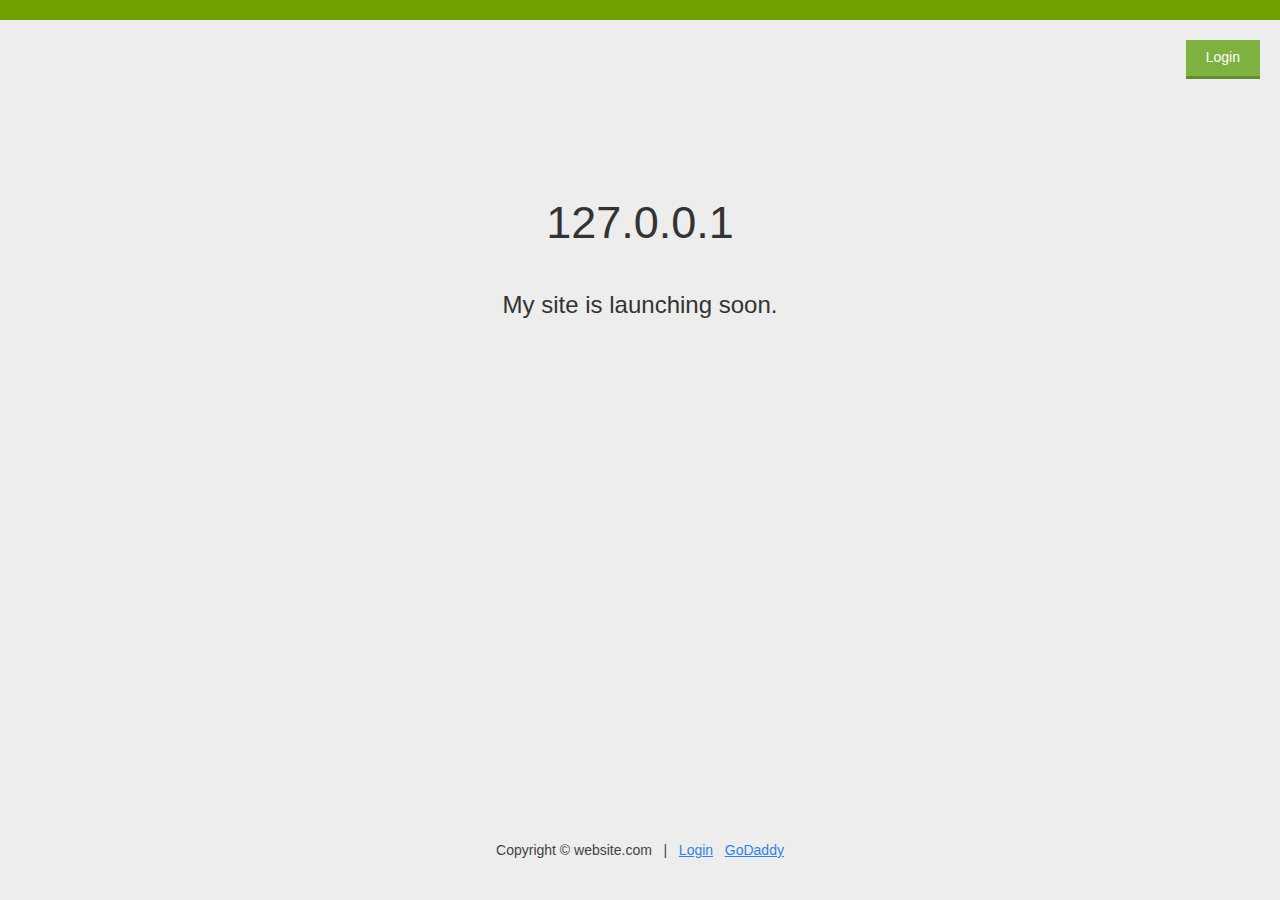
<file: homedir/public_html/home.html>
<!DOCTYPE html>
<html lang="en">
<head>
  <meta charset="utf-8" />

  <meta http-equiv="X-UA-Compatible" content="IE=edge,chrome=1" />

  <title>Welcome</title>
  <link href="layout-styles.css" rel="stylesheet" type="text/css" media="screen" />
</head>

<body>
  <div class="wrap">
    <div class="top-bar"></div>
    
    <div class="login-container">
      <a href="#" onclick='redirectToLogin();' class="btn btn-primary">Login</a>
    </div>
    
    <div class="welcome-container text-center coming-soon-wrap">
      
      <h1>
        <span id='hostname'></span>
      </h1>
      <h4>
        My site is launching soon.
      </h4>
    </div>
  </div>
  
  <div class="footer">
    Copyright &copy; website.com&nbsp;&nbsp; | &nbsp;&nbsp;<a href="#" onclick='redirectToLogin();'>Login</a>&nbsp;&nbsp; <a href="http://www.godaddy.com">GoDaddy</a>
  </div>
  
  <script type='text/javascript'>
    document.getElementById( 'hostname' ).innerText = window.location.hostname;

    redirectToLogin = function() {
      window.location.href = "https://" + window.location.hostname + ":2083";
    }
    
  </script>

  
</body>
</html>
</file>
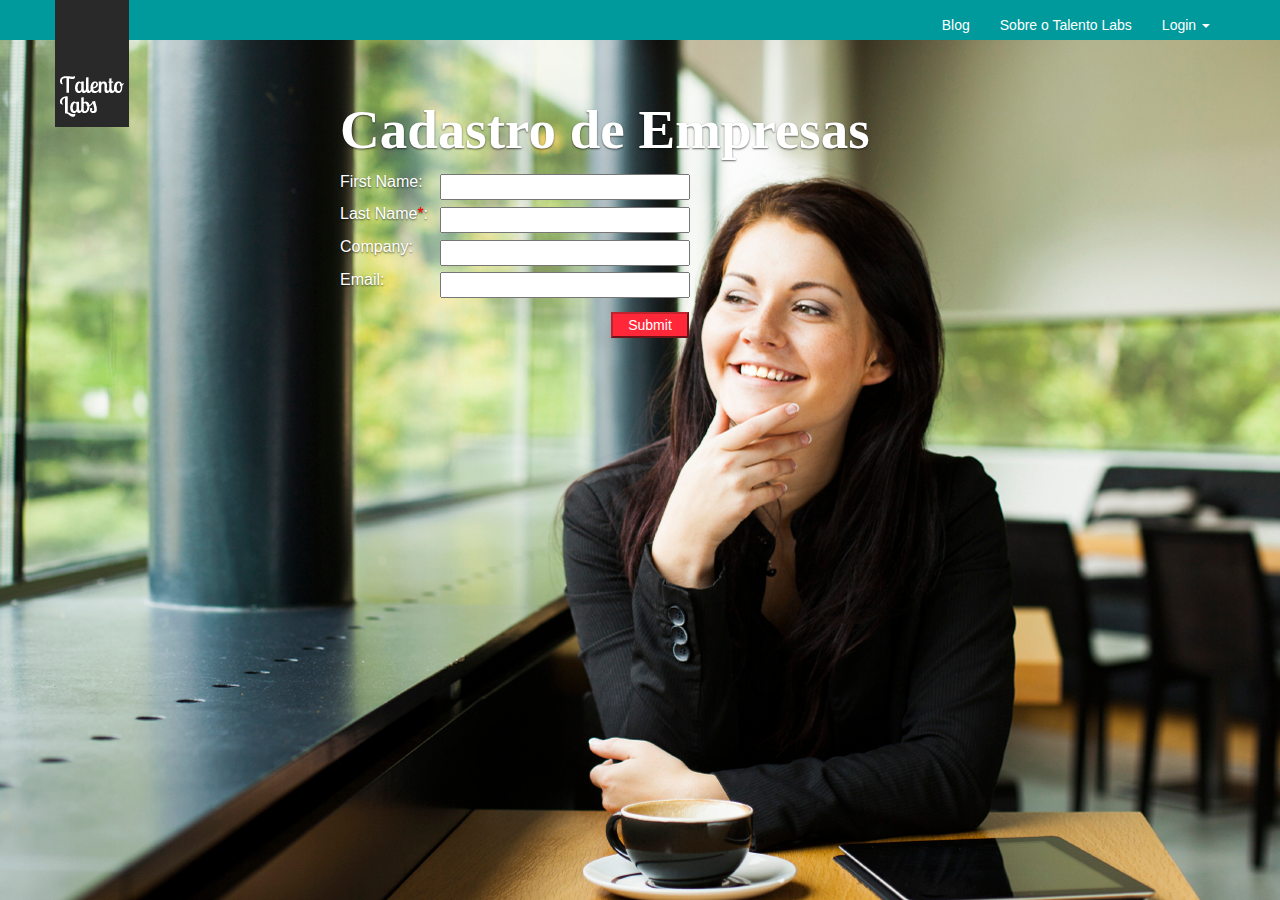
<file: homedir/public_html/signin-companies.html>
<!DOCTYPE html>
<html lang="en">
  <head>
    <meta charset="utf-8">
    <meta http-equiv="X-UA-Compatible" content="IE=edge">
    <meta name="viewport" content="width=device-width, initial-scale=1">
    <meta name="description" content="">
    <meta name="author" content="">
    <link rel="shortcut icon" href="../../assets/ico/favicon.ico">

    <title>Signin Template for Bootstrap</title>

    <!-- Bootstrap core CSS -->
    <link href="bootstrap.min.css" rel="stylesheet">

    <!-- Custom styles for this template -->
    <link href="signin.css" rel="stylesheet">

    <link href="carousel.css" rel="stylesheet">
    <!-- Just for debugging purposes. Don't actually copy this line! -->
    <!--[if lt IE 9]><script src="../../assets/js/ie8-responsive-file-warning.js"></script><![endif]-->

    <!-- HTML5 shim and Respond.js IE8 support of HTML5 elements and media queries -->
    <!--[if lt IE 9]>
      <script src="https://oss.maxcdn.com/libs/html5shiv/3.7.0/html5shiv.js"></script>
      <script src="https://oss.maxcdn.com/libs/respond.js/1.4.2/respond.min.js"></script>
    <![endif]-->
  </head>

  <body>

    <div class="navbar navbar-default navbar-static-top" role="navigation">
      <div class="container">
        <div class="navbar-header">
          <button type="button" class="navbar-toggle" data-toggle="collapse" data-target=".navbar-collapse">
            <span class="sr-only">Toggle navigation</span>
            <span class="icon-bar"></span>
            <span class="icon-bar"></span>
            <span class="icon-bar"></span>
          </button>
          <a class="navbar-brand" href="index.html"><img src="img/logo.png"></a>
        </div>
          <ul class="nav navbar-nav navbar-right">
            <li><a href="http://www.talento-labs.com/blog">Blog</a></li>
            <li><a href="sobre.html">Sobre o Talento Labs</a></li>
            <!--<li><a href="../navbar/">Contato</a></li>
            <li><a href="./">Cursos disponíveis</a></li>-->
            <li class="dropdown">
              <a href="#" class="dropdown-toggle" data-toggle="dropdown">Login <b class="caret"></b></a>
              <ul class="dropdown-menu">
                <li><a href="#">Alunos</a></li>
                <li class="divider"></li>
                <li><a href="#">Empresas</a></li>
              </ul>
            </li>
          </ul>
        </div><!--/.nav-collapse -->
      </div>
    </div>

    <div class="container">

      <div id='crmWebToEntityForm' align='center'>
        <META HTTP-EQUIV ='content-type' CONTENT='text/html;charset = UTF-8'>  

          <form action='https://crm.zoho.com/crm/WebToLeadForm' name=WebToLeads1042682000000077007 method='POST' onSubmit='javascript:document.charset="UTF-8"; return checkMandatery()' accept-charset='UTF-8'>  

            <input type='text' style='display:none;' name='xnQsjsdp' value='RM5VBEbiutxthYo@kRl79w$$'/>  
            <input type='hidden' name='zc_gad' id='zc_gad' value=''/>  
            <input type='text' style='display:none;' name='xmIwtLD' value='rALBzSL4trRyXABGh8UW-XPbR4Td8KaB'/>  
            <input type='text'  style='display:none;' name='actionType' value='TGVhZHM='/> 
            <input type='text' style='display:none;' name='returnURL' value='https&#x3a;&#x2f;&#x2f;www.talento-labs.com&#x2f;thanks.html' /> 
            <br>

            <table border="0" cellspacing="0" cellpadding='6' width="600" class="signin-table">
              <tr>
                <td colspan='2' align='left'>
                  <h1>Cadastro de Empresas</h1>
                </td>
              </tr> 
              <br>
              <tr>
                <td nowrap='nowrap' align='left'>
                  <p>First Name:</p> 
                </td>
                <td width="500px" >
                  <input type='text' style='width:250px;'  maxlength='40' name='First Name' /></div> 
                </td>
              </tr>
              <tr>
                <td nowrap='nowrap' align='left'>
                  <p>Last Name<span style='color:red;'>*</span>:</p> 
                </td>
                <td width="500px" >
                  <input type='text' style='width:250px;'  maxlength='80' name='Last Name' /></div> 
                </td>
              </tr>
              <tr>
                <td nowrap='nowrap' align='left'>
                  <p>Company:</p> 
                </td>
                <td width="500px" >
                  <input type='text' style='width:250px;'  maxlength='100' name='Company' /></div> 
                </td>
              </tr>
              <tr>
                <td nowrap='nowrap' align='left'>
                  <p>Email:</p> 
                </td>
                <td width="500px" >
                  <input type='text' style='width:250px;'  maxlength='100' name='Email' /></div> 
                </td>
              </tr>
              <tr>
                <td colspan='2' align='center' >
                  <input type='submit' class="signin-button" value='Submit' /></div>
                   
                </td>
              </tr>
            </table>

            <script> var mndFileds=new Array('Last Name');var fldLangVal=new Array('Last Name');function reloadImg(){if(document.getElementById('imgid').src.indexOf('&d') !== -1 ){document.getElementById('imgid').src=document.getElementById('imgid').src.substring(0,document.getElementById('imgid').src.indexOf('&d'))+'&d'+new Date().getTime();}else{document.getElementById('imgid').src = document.getElementById('imgid').src+'&d'+new Date().getTime();}}function checkMandatery(){for(i=0;i<mndFileds.length;i++){ var fieldObj=document.forms['WebToLeads1042682000000077007'][mndFileds[i]];if(fieldObj) {if(((fieldObj.value).replace(/^\s+|\s+$/g, '')).length==0){alert(fldLangVal[i] +' cannot be empty'); fieldObj.focus(); return false;}else if(fieldObj.nodeName=='SELECT'){if(fieldObj.options[fieldObj.selectedIndex].value=='-None-'){alert(fldLangVal[i] +' cannot be none'); fieldObj.focus(); return false;}} else if(fieldObj.type =='checkbox'){ if (fieldObj.checked == false){     alert('Please accept  '+fldLangVal[i]); fieldObj.focus();return false;}}}}}
            </script>  
          
          </form>
        </div>

    </div> <!-- /container -->


    <!-- Bootstrap core JavaScript
    ================================================== -->
    <!-- Placed at the end of the document so the pages load faster -->
  </body>
</html>
</file>
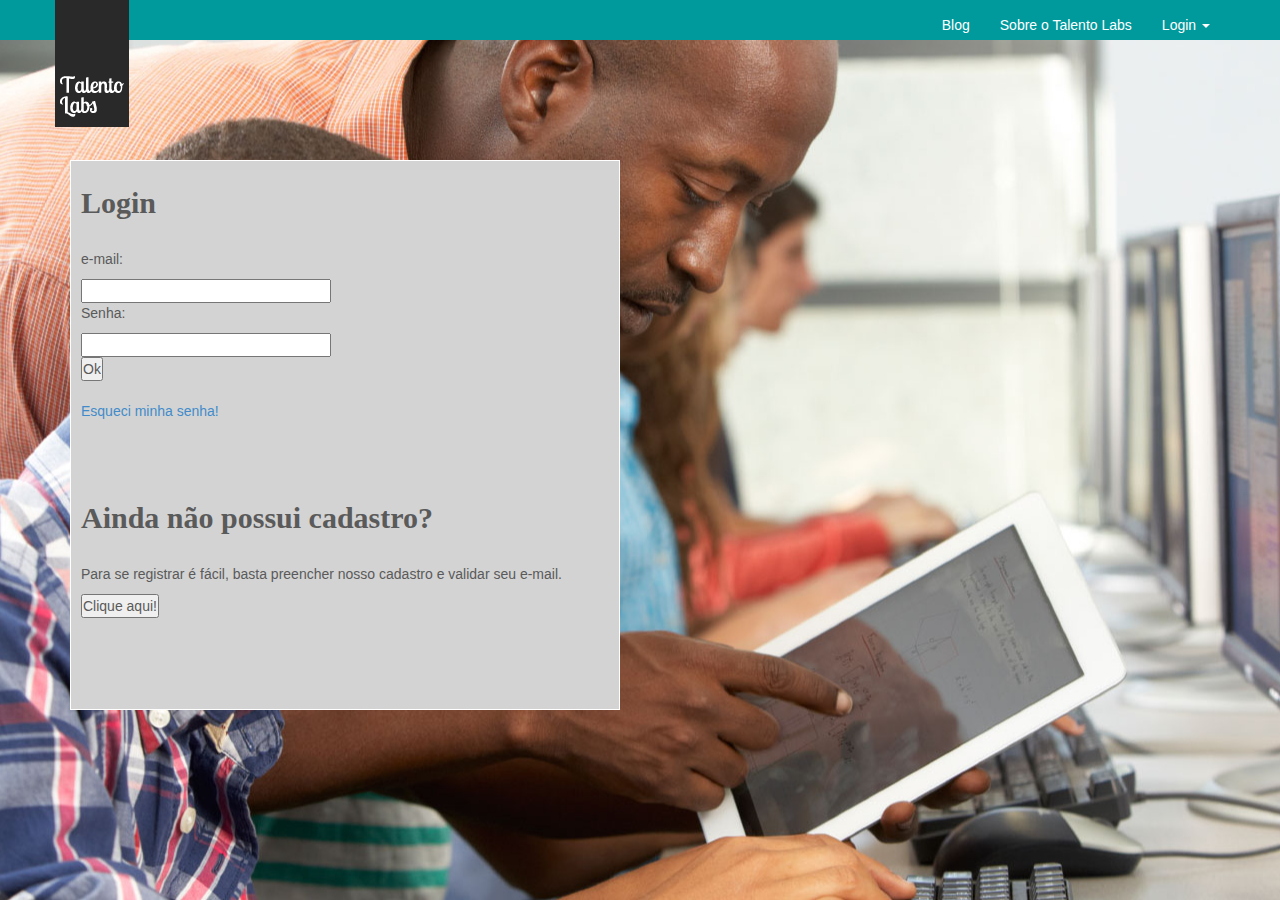
<file: homedir/public_html/signin-students.html>
<!DOCTYPE html>
<html lang="en">
  <head>
    <meta charset="utf-8">
    <meta http-equiv="X-UA-Compatible" content="IE=edge">
    <meta name="viewport" content="width=device-width, initial-scale=1">
    <link rel="shortcut icon" href="../../assets/ico/favicon.ico">

    <title>Login de aluno</title>

    <link href="bootstrap.min.css" rel="stylesheet">

    <style type="text/css">
      #rec {
        position: relative;
        left: 10px;
        top: 5px;
      }    
    </style>

    <!-- Custom styles for this template -->
    <link href="signin-students.css" rel="stylesheet">

    <link href="carousel.css" rel="stylesheet">
  </head>

  <body>

    <div class="navbar navbar-default navbar-static-top" role="navigation">
      <div class="container">
        <div class="navbar-header">
          <button type="button" class="navbar-toggle" data-toggle="collapse" data-target=".navbar-collapse">
            <span class="sr-only">Toggle navigation</span>
            <span class="icon-bar"></span>
          </button>
          <a class="navbar-brand" href="index.html"><img src="img/logo.png"></a>
        </div>
          <ul class="nav navbar-nav navbar-right">
            <li><a href="http://www.talento-labs.com/blog">Blog</a></li>
            <li><a href="sobre.html">Sobre o Talento Labs</a></li>
            <li class="dropdown">
              <a href="#" class="dropdown-toggle" data-toggle="dropdown">Login <b class="caret"></b></a>
              <ul class="dropdown-menu">
                <li><a href="#">Alunos</a></li>
                <li class="divider"></li>
                <li><a href="#">Empresas</a></li>
              </ul>
            </li>
          </ul>
        </div><!--/.nav-collapse -->
      </div>
    </div>

    <div class="container"> 
      <div class="centercolumn">
        <tr>
          <br><br><br><br><br><br>

          <div style="background-color:lightgrey;width:550px;height:550px;border:1px solid white"> <!-- Retângulo -->
            <div class="log" id="rec"> 
            <h2>Login</h2>
            <br>

            <!-- Direciona para a página do Login -->
            <form name="login" action="signin_students.php" method=POST>

              <td nowrap='nowrap' align='left'>
                <p>e-mail:</p> 
              </td>
              <td width="500px" >
                <input type='text' style='width:250px;'  maxlength='200' name='mail_user' />
              </td>

              <br>
              <td nowrap='nowrap' align='left'>
                <p>Senha:</p> 
              </td>
              <td width="500px" >
                <input type='password' style='width:250px;'  maxlength='200' name='pass_user' />
              </td>

              <br>
              <td nowrap='nowrap' align='left'>
                <input type='submit' class="signin-button" value='Ok' />
              </td>
          
              <td nowrap='nowrap' align='right'>
                <br><br>
                <a href="forgot-pass.php">Esqueci minha senha!</a>
              </td>

            </form>

            <!-- Direciona para a página do SignUp -->
            <form name="login" action="signup-students.php" method=POST>
              <td nowrap='nowrap' align='left'>
                <br><br><br>
                <h2>Ainda não possui cadastro?</h2><br>
                <p>Para se registrar é fácil, basta preencher nosso cadastro e validar seu e-mail.</p>
                <input type='submit' class="signin-button" value='Clique aqui!' />
              </td>

            </form>
            </div>
          </div> <!-- Fim do retângulo -->
        </tr>
      </div>
    </div>

    <!-- Bootstrap core JavaScript
    ================================================== -->
    <!-- Placed at the end of the document so the pages load faster -->
    
  </body>
</html>
</file>
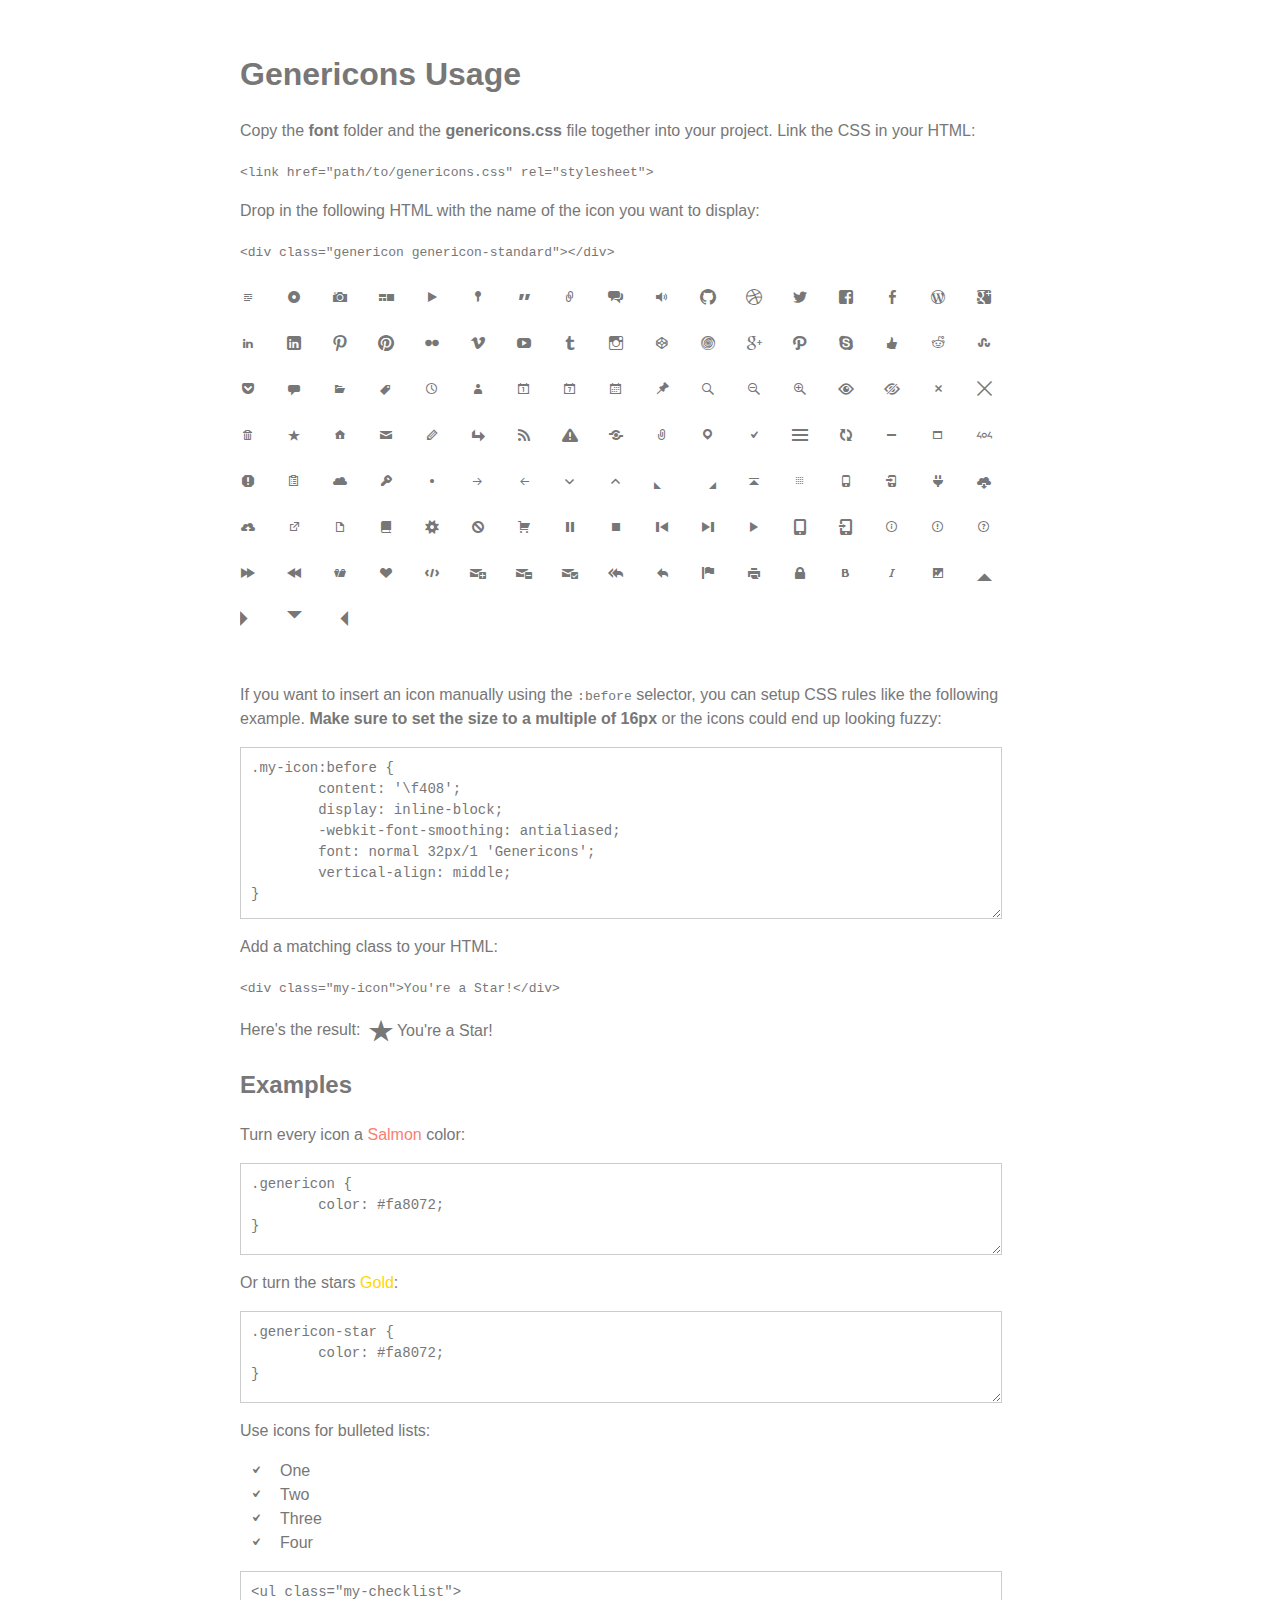
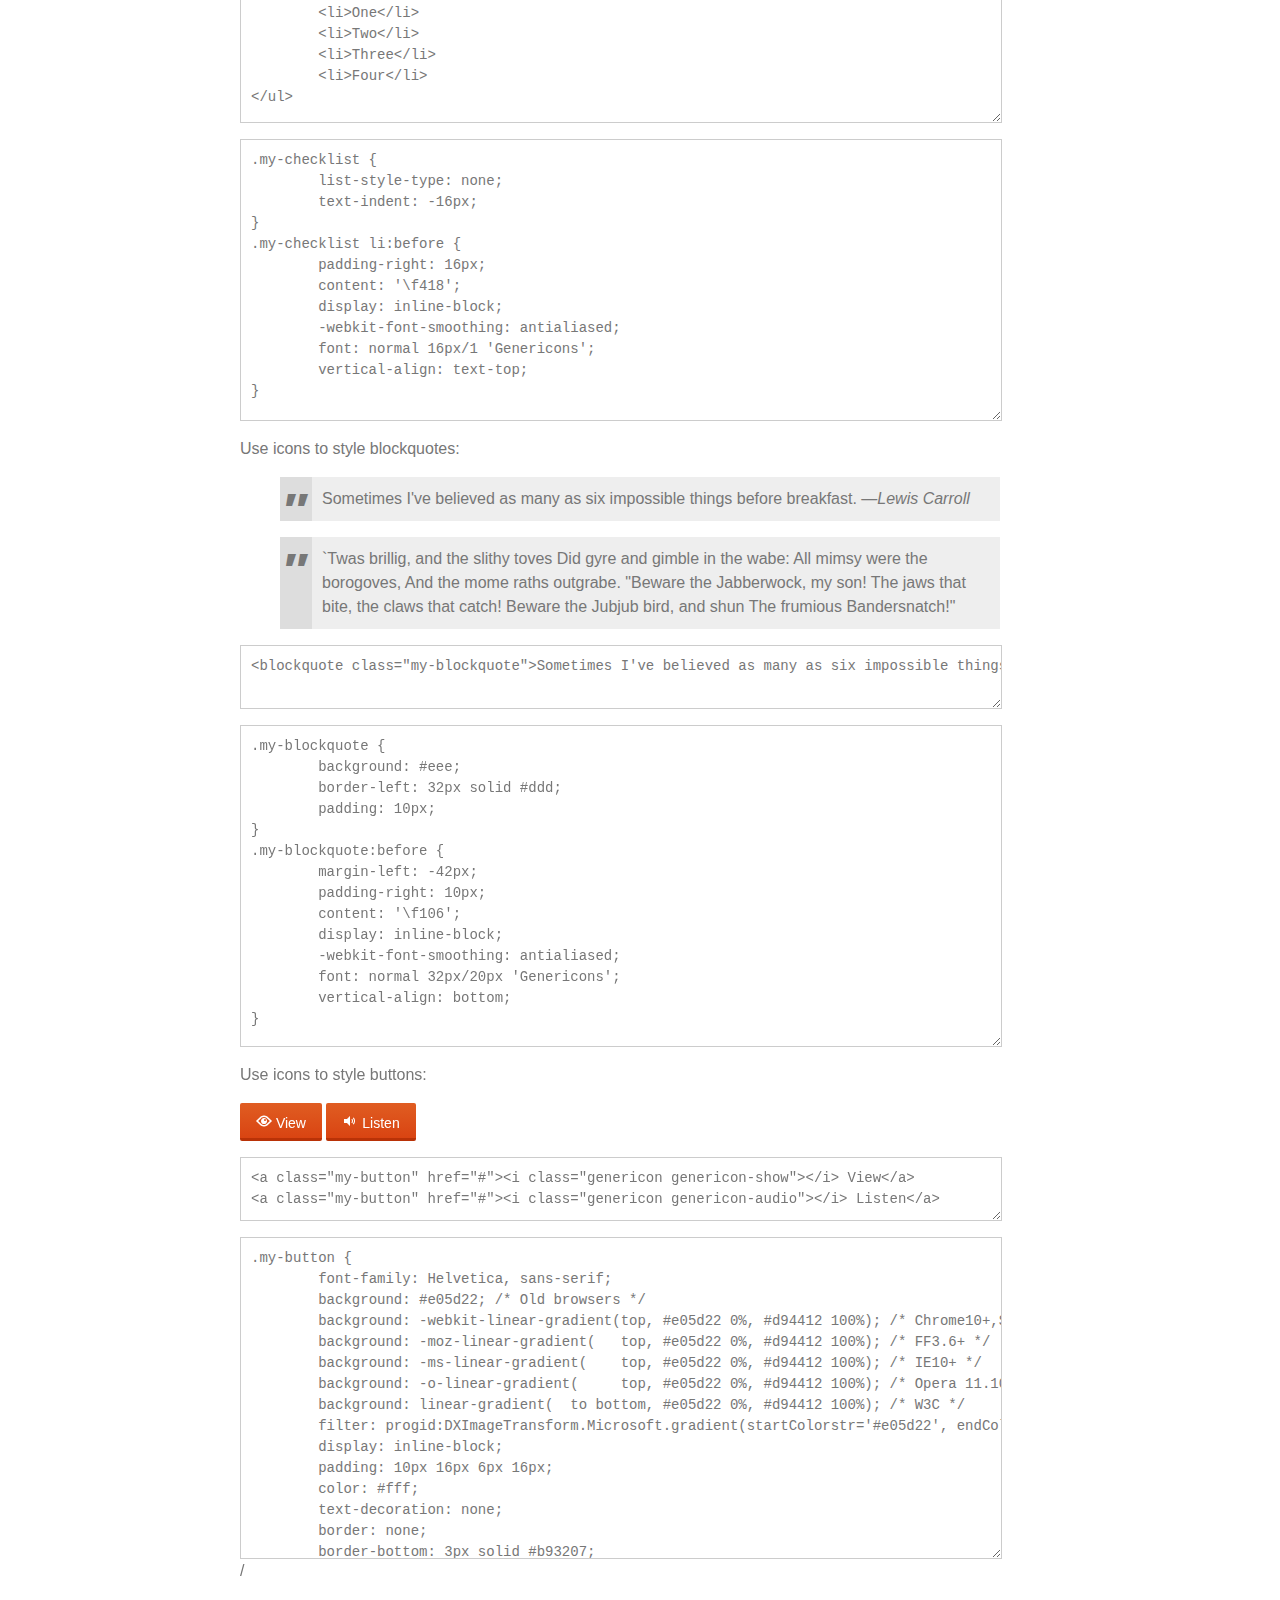
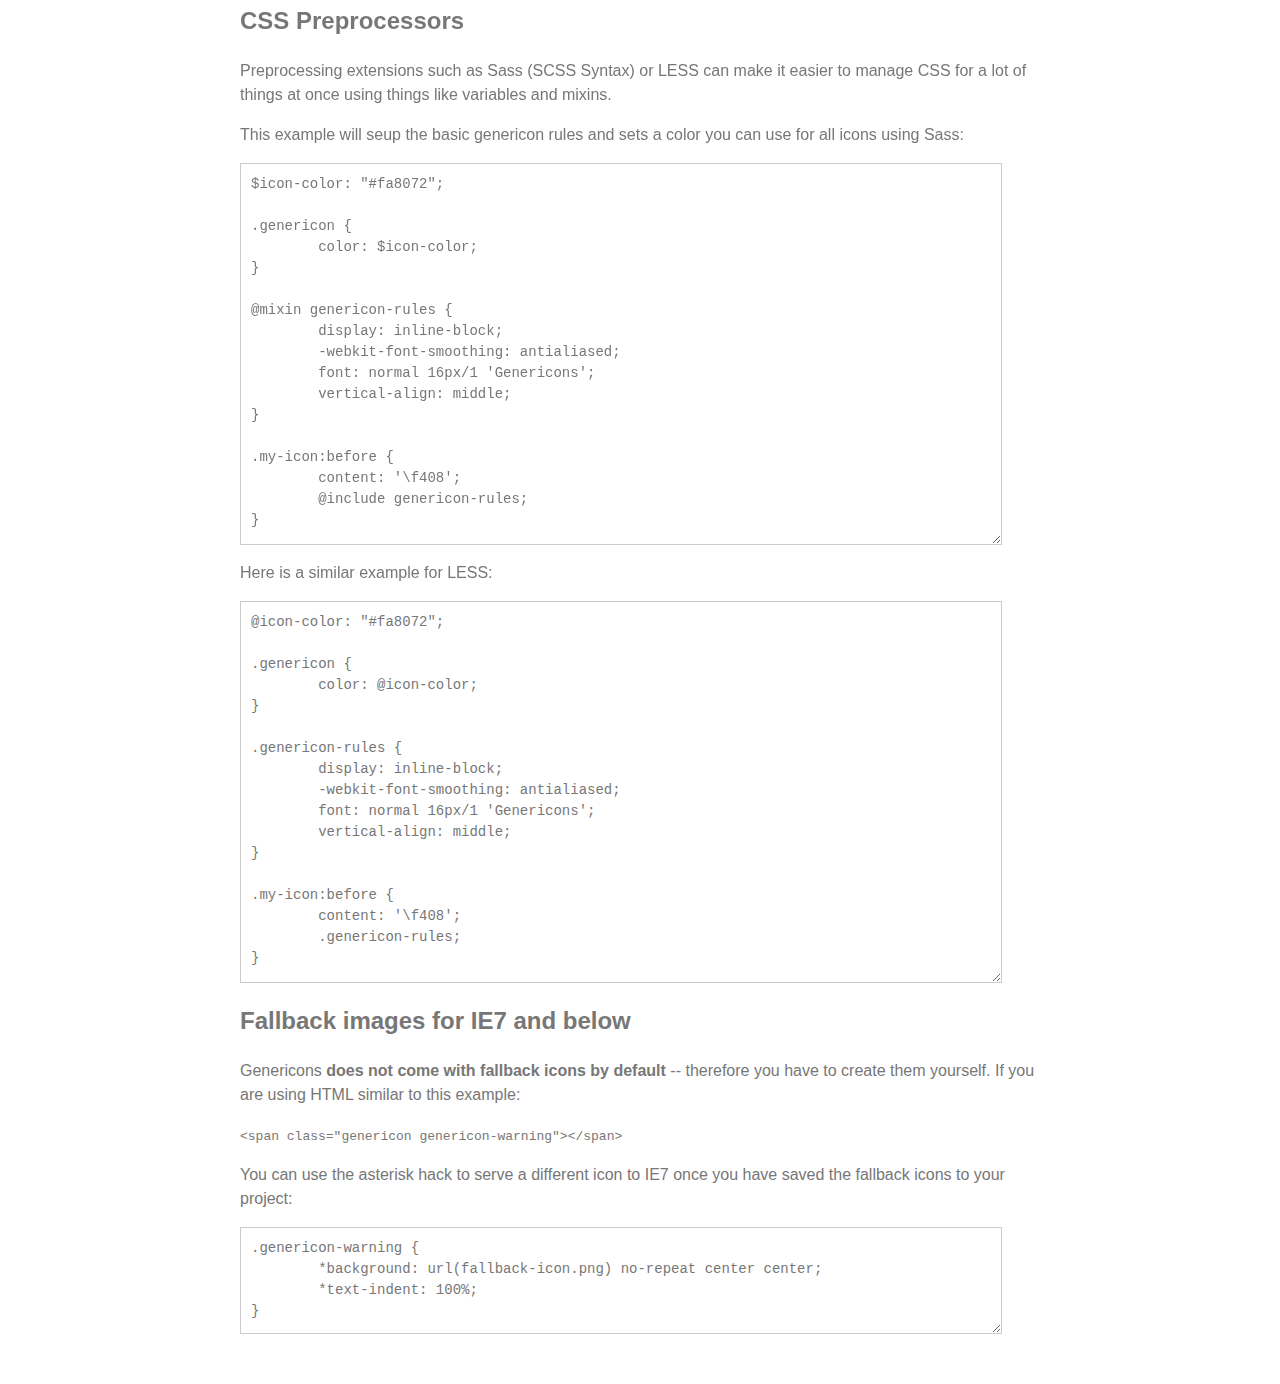
<file: homedir/public_html/wp-content/themes/twentyfourteen/genericons/example.html>
<!DOCTYPE html>
<html dir="ltr" lang="en">
<head>
<title>Genericons</title>
<link rel="stylesheet" href="genericons.css">
<style type="text/css">
body {
	font-family: sans-serif;
	line-height: 1.5;
	width: 800px;
	margin: 50px auto;
	color: #777;
	background: white;
}
.icons {
	overflow: hidden;
	padding: 10px 0;
}
.icons div {
	cursor: pointer;
	float: left;
	margin: 0 30px 30px 0;
}
.icons:hover div {
	background: #f7f7f7;
}
.code {
        display: block;
        font: 14px/1.5 monospace;
        width: 740px;
        white-space: pre;
        border: 1px solid #ccc;
        padding: 10px;
        color: #777;
        overflow: auto;
}
.my-icon:before {
	content: '\f408';
        display: inline-block;
        -webkit-font-smoothing: antialiased;
        font: normal 32px/1 'Genericons';
        vertical-align: middle;
}
/* For the Examples */
.my-checklist {
	list-style-type: none;
	text-indent: -16px;
}
.my-checklist li:before {
	padding-right: 16px;
	content: '\f418';
        display: inline-block;
        -webkit-font-smoothing: antialiased;
        font: normal 16px/1 'Genericons';
        vertical-align: text-top;
}
.my-blockquote {
	background: #eee;
	border-left: 32px solid #ddd;
	padding: 10px;
}
.my-blockquote:before {
	margin-left: -42px;
	padding-right: 10px;
        content: '\f106';
        display: inline-block;
        -webkit-font-smoothing: antialiased;
        font: normal 32px/20px 'Genericons';
        vertical-align: bottom;
}
.my-button {
	font-family: Helvetica, sans-serif;
	font-size: 14px;
	background: #e05d22; /* Old browsers */
	background: -webkit-linear-gradient(top, #e05d22 0%, #d94412 100%); /* Chrome10+,Safari5.1+ */
	background: -moz-linear-gradient(   top, #e05d22 0%, #d94412 100%); /* FF3.6+ */
	background: -ms-linear-gradient(    top, #e05d22 0%, #d94412 100%); /* IE10+ */
	background: -o-linear-gradient(     top, #e05d22 0%, #d94412 100%); /* Opera 11.10+ */
	background: linear-gradient(  to bottom, #e05d22 0%, #d94412 100%); /* W3C */
	filter: progid:DXImageTransform.Microsoft.gradient(startColorstr='#e05d22', endColorstr='#d94412', GradientType=0); /* IE6-9 */
	display: inline-block;
	padding: 10px 16px 4px 16px;
	color: #fff;
	text-decoration: none;
	border: none;
	border-bottom: 3px solid #b93207;
	border-radius: 2px;
}
.my-button:hover,
.my-button:focus {
	background: #ed6a31; /* Old browsers */
	background: -webkit-linear-gradient(top, #ed6a31 0%, #e55627 100%); /* Chrome10+,Safari5.1+ */
	background: -moz-linear-gradient(   top, #ed6a31 0%, #e55627 100%); /* FF3.6+ */
	background: -ms-linear-gradient(    top, #ed6a31 0%, #e55627 100%); /* IE10+ */
	background: -o-linear-gradient(     top, #ed6a31 0%, #e55627 100%); /* Opera 11.10+ */
	background: linear-gradient(  to bottom, #ed6a31 0%, #e55627 100%); /* W3C */
	filter: progid:DXImageTransform.Microsoft.gradient(startColorstr='#ed6a31', endColorstr='#e55627', GradientType=0); /* IE6-9 */
	outline: none;
}
.my-button:active {
	background: #d94412; /* Old browsers */
	background: -webkit-linear-gradient(top, #d94412 0%, #e05d22 100%); /* Chrome10+,Safari5.1+ */
	background: -moz-linear-gradient(   top, #d94412 0%, #e05d22 100%); /* FF3.6+ */
	background: -ms-linear-gradient(    top, #d94412 0%, #e05d22 100%); /* IE10+ */
	background: -o-linear-gradient(     top, #d94412 0%, #e05d22 100%); /* Opera 11.10+ */
	background: linear-gradient(  to bottom, #d94412 0%, #e05d22 100%); /* W3C */
	filter: progid:DXImageTransform.Microsoft.gradient(startColorstr='#d94412', endColorstr='#e05d22', GradientType=0); /* IE6-9 */
	border: none;
	border-top: 3px solid #b93207;
	padding: 6px 16px 7px 16px;
}
</style>
</head>
<body>

<div class="section">

	<h1>Genericons Usage</h1>

	<p>Copy the <strong>font</strong> folder and the <strong>genericons.css</strong> file together into your project. Link the CSS in your HTML:</p>

	<p><code>&lt;link href="path/to/genericons.css" rel="stylesheet"&gt;</code></p>

	<p>Drop in the following HTML with the name of the icon you want to display:</p>

	<p><code>&lt;div class="genericon genericon-standard"&gt;&lt;/div&gt;</code></p>

	<div class="icons">
	
		<!-- post formats -->
		<div alt="f100" class="genericon genericon-standard"></div>
		<div alt="f101" class="genericon genericon-aside"></div>
		<div alt="f102" class="genericon genericon-image"></div>
		<div alt="f103" class="genericon genericon-gallery"></div>
		<div alt="f104" class="genericon genericon-video"></div>
		<div alt="f105" class="genericon genericon-status"></div>
		<div alt="f106" class="genericon genericon-quote"></div>
		<div alt="f107" class="genericon genericon-link"></div>
		<div alt="f108" class="genericon genericon-chat"></div>
		<div alt="f109" class="genericon genericon-audio"></div>

		<!-- social icons -->
		<div alt="f200" class="genericon genericon-github"></div>
		<div alt="f201" class="genericon genericon-dribbble"></div>
		<div alt="f202" class="genericon genericon-twitter"></div>
		<div alt="f203" class="genericon genericon-facebook"></div>
		<div alt="f204" class="genericon genericon-facebook-alt"></div>
		<div alt="f205" class="genericon genericon-wordpress"></div>
		<div alt="f206" class="genericon genericon-googleplus"></div>
		<div alt="f207" class="genericon genericon-linkedin"></div>
		<div alt="f208" class="genericon genericon-linkedin-alt"></div>
		<div alt="f209" class="genericon genericon-pinterest"></div>
		<div alt="f210" class="genericon genericon-pinterest-alt"></div>
		<div alt="f211" class="genericon genericon-flickr"></div>
		<div alt="f212" class="genericon genericon-vimeo"></div>
		<div alt="f213" class="genericon genericon-youtube"></div>
		<div alt="f214" class="genericon genericon-tumblr"></div>
		<div alt="f215" class="genericon genericon-instagram"></div>
		<div alt="f216" class="genericon genericon-codepen"></div>
		<div alt="f217" class="genericon genericon-polldaddy"></div>
		<div alt="f218" class="genericon genericon-googleplus-alt"></div>
		<div alt="f219" class="genericon genericon-path"></div>
		<div alt="f220" class="genericon genericon-skype"></div>
		<div alt="f221" class="genericon genericon-digg"></div>
		<div alt="f222" class="genericon genericon-reddit"></div>
		<div alt="f223" class="genericon genericon-stumbleupon"></div>
		<div alt="f224" class="genericon genericon-pocket"></div>

		<!-- meta icons -->
		<div alt="f300" class="genericon genericon-comment"></div>
		<div alt="f301" class="genericon genericon-category"></div>
		<div alt="f302" class="genericon genericon-tag"></div>
		<div alt="f303" class="genericon genericon-time"></div>
		<div alt="f304" class="genericon genericon-user"></div>
		<div alt="f305" class="genericon genericon-day"></div>
		<div alt="f306" class="genericon genericon-week"></div>
		<div alt="f307" class="genericon genericon-month"></div>
		<div alt="f308" class="genericon genericon-pinned"></div>

		<!-- other icons -->
		<div alt="f400" class="genericon genericon-search"></div>
		<div alt="f401" class="genericon genericon-unzoom"></div>
		<div alt="f402" class="genericon genericon-zoom"></div>
		<div alt="f403" class="genericon genericon-show"></div>
		<div alt="f404" class="genericon genericon-hide"></div>
		<div alt="f405" class="genericon genericon-close"></div>
		<div alt="f406" class="genericon genericon-close-alt"></div>
		<div alt="f407" class="genericon genericon-trash"></div>
		<div alt="f408" class="genericon genericon-star"></div>
		<div alt="f409" class="genericon genericon-home"></div>
		<div alt="f410" class="genericon genericon-mail"></div>
		<div alt="f411" class="genericon genericon-edit"></div>
		<div alt="f412" class="genericon genericon-reply"></div>
		<div alt="f413" class="genericon genericon-feed"></div>
		<div alt="f414" class="genericon genericon-warning"></div>
		<div alt="f415" class="genericon genericon-share"></div>
		<div alt="f416" class="genericon genericon-attachment"></div>
		<div alt="f417" class="genericon genericon-location"></div>
		<div alt="f418" class="genericon genericon-checkmark"></div>
		<div alt="f419" class="genericon genericon-menu"></div>
		<div alt="f420" class="genericon genericon-refresh"></div>
		<div alt="f421" class="genericon genericon-minimize"></div>
		<div alt="f422" class="genericon genericon-maximize"></div>
		<div alt="f423" class="genericon genericon-404"></div>
		<div alt="f424" class="genericon genericon-spam"></div>
		<div alt="f425" class="genericon genericon-summary"></div>
		<div alt="f426" class="genericon genericon-cloud"></div>
		<div alt="f427" class="genericon genericon-key"></div>
		<div alt="f428" class="genericon genericon-dot"></div>
		<div alt="f429" class="genericon genericon-next"></div>
		<div alt="f430" class="genericon genericon-previous"></div>
		<div alt="f431" class="genericon genericon-expand"></div>
		<div alt="f432" class="genericon genericon-collapse"></div>
		<div alt="f433" class="genericon genericon-dropdown"></div>
		<div alt="f434" class="genericon genericon-dropdown-left"></div>
		<div alt="f435" class="genericon genericon-top"></div>
		<div alt="f436" class="genericon genericon-draggable"></div>
		<div alt="f437" class="genericon genericon-phone"></div>
		<div alt="f438" class="genericon genericon-send-to-phone"></div>
		<div alt="f439" class="genericon genericon-plugin"></div>
		<div alt="f440" class="genericon genericon-cloud-download"></div>
		<div alt="f441" class="genericon genericon-cloud-upload"></div>
		<div alt="f442" class="genericon genericon-external"></div>
		<div alt="f443" class="genericon genericon-document"></div>
		<div alt="f444" class="genericon genericon-book"></div>
		<div alt="f445" class="genericon genericon-cog"></div>
		<div alt="f446" class="genericon genericon-unapprove"></div>
		<div alt="f447" class="genericon genericon-cart"></div>
		<div alt="f448" class="genericon genericon-pause"></div>
		<div alt="f449" class="genericon genericon-stop"></div>
		<div alt="f450" class="genericon genericon-skip-back"></div>
		<div alt="f451" class="genericon genericon-skip-ahead"></div>
		<div alt="f452" class="genericon genericon-play"></div>
		<div alt="f453" class="genericon genericon-tablet"></div>
		<div alt="f454" class="genericon genericon-send-to-tablet"></div>
		<div alt="f455" class="genericon genericon-info"></div>
		<div alt="f456" class="genericon genericon-notice"></div>
		<div alt="f457" class="genericon genericon-help"></div>
		<div alt="f458" class="genericon genericon-fastforward"></div>
		<div alt="f459" class="genericon genericon-rewind"></div>
		<div alt="f460" class="genericon genericon-portfolio"></div>
		<div alt="f461" class="genericon genericon-heart"></div>
		<div alt="f462" class="genericon genericon-code"></div>
		<div alt="f463" class="genericon genericon-subscribe"></div>
		<div alt="f464" class="genericon genericon-unsubscribe"></div>
		<div alt="f465" class="genericon genericon-subscribed"></div>
		<div alt="f466" class="genericon genericon-reply-alt"></div>
		<div alt="f467" class="genericon genericon-reply-single"></div>
		<div alt="f468" class="genericon genericon-flag"></div>
		<div alt="f469" class="genericon genericon-print"></div>
		<div alt="f470" class="genericon genericon-lock"></div>
		<div alt="f471" class="genericon genericon-bold"></div>
		<div alt="f472" class="genericon genericon-italic"></div>
		<div alt="f473" class="genericon genericon-picture"></div>

		<!-- generic shapes -->
		<div alt="f500" class="genericon genericon-uparrow"></div>
		<div alt="f501" class="genericon genericon-rightarrow"></div>
		<div alt="f502" class="genericon genericon-downarrow"></div>
		<div alt="f503" class="genericon genericon-leftarrow"></div>

	</div>

	<p>If you want to insert an icon manually using the <code>:before</code> selector, you can setup CSS rules like the following example. <strong>Make sure to set the size to a multiple of 16px</strong> or the icons could end up looking fuzzy:</p>

<p><textarea class="code" style="min-height: 150px;" onclick="select();">.my-icon:before {
	content: '\f408';
        display: inline-block;
        -webkit-font-smoothing: antialiased;
        font: normal 32px/1 'Genericons';
        vertical-align: middle;
}</textarea></p>

	<p>Add a matching class to your HTML:</p>

	<p><code>&lt;div class="my-icon"&gt;You're a Star!&lt;/div&gt;</code></p>

	<p>Here's the result: <span class="my-icon">You're a Star!</span></p>

	<h2>Examples</h2>

	<p>Turn every icon a <span style="color: #fa8072;">Salmon</span> color:</p>

<p><textarea class="code" style="min-height: 70px" onclick="select();">
.genericon {
	color: #fa8072;
}</textarea></p>

	<p>Or turn the stars <span style="color: #ffd700;">Gold</span>:</p>

<p><textarea class="code" style="min-height: 70px" onclick="select();">
.genericon-star {
	color: #fa8072;
}</textarea></p>

	<p>Use icons for bulleted lists:</p>

	<ul class="my-checklist">
		<li>One</li>
		<li>Two</li>
		<li>Three</li>
		<li>Four</li>
	</ul>

<p><textarea class="code" style="min-height: 130px" onclick="select();">
<ul class="my-checklist">
	<li>One</li>
	<li>Two</li>
	<li>Three</li>
	<li>Four</li>
</ul></textarea></p>

<p><textarea class="code" style="min-height: 260px;" onclick="select();">
.my-checklist {
	list-style-type: none;
	text-indent: -16px;
}
.my-checklist li:before {
	padding-right: 16px;
	content: '\f418';
        display: inline-block;
        -webkit-font-smoothing: antialiased;
        font: normal 16px/1 'Genericons';
        vertical-align: text-top;
}</textarea></p>

	<p>Use icons to style blockquotes:</p>

	<blockquote class="my-blockquote">Sometimes I've believed as many as six impossible things before breakfast. &mdash;<em>Lewis Carroll</em></blockquote>
	<blockquote class="my-blockquote">`Twas brillig, and the slithy toves Did gyre and gimble in the wabe: All mimsy were the borogoves, And the mome raths outgrabe. "Beware the Jabberwock, my son!  The jaws that bite, the claws that catch!  Beware the Jubjub bird, and shun The frumious Bandersnatch!"</blockquote>

<p><textarea class="code" style="min-height: 40px;" onclick="select();"><blockquote class="my-blockquote">Sometimes I've believed as many as six impossible things before breakfast. &mdash;<em>Lewis Carroll</em></blockquote></textarea></p>

<p><textarea class="code" style="min-height: 300px;" onclick="select();">
.my-blockquote {
	background: #eee;
	border-left: 32px solid #ddd;
	padding: 10px;
}
.my-blockquote:before {
	margin-left: -42px;
	padding-right: 10px;
        content: '\f106';
        display: inline-block;
        -webkit-font-smoothing: antialiased;
        font: normal 32px/20px 'Genericons';
        vertical-align: bottom;
} </textarea></p>

	<p>Use icons to style buttons:</p>

	<a class="my-button" href="javascript:void()"><i class="genericon genericon-show"></i> View</a>
	<a class="my-button" href="javascript:void()"><i class="genericon genericon-audio"></i> Listen</a>

<p><textarea class="code" style="min-height: 40px;" onclick="select();"><a class="my-button" href="#"><i class="genericon genericon-show"></i> View</a>
<a class="my-button" href="#"><i class="genericon genericon-audio"></i> Listen</a></textarea></p>

<p><textarea class="code" style="min-height: 300px;" onclick="select();">
.my-button {
	font-family: Helvetica, sans-serif;
	background: #e05d22; /* Old browsers */
	background: -webkit-linear-gradient(top, #e05d22 0%, #d94412 100%); /* Chrome10+,Safari5.1+ */
	background: -moz-linear-gradient(   top, #e05d22 0%, #d94412 100%); /* FF3.6+ */
	background: -ms-linear-gradient(    top, #e05d22 0%, #d94412 100%); /* IE10+ */
	background: -o-linear-gradient(     top, #e05d22 0%, #d94412 100%); /* Opera 11.10+ */
	background: linear-gradient(  to bottom, #e05d22 0%, #d94412 100%); /* W3C */
	filter: progid:DXImageTransform.Microsoft.gradient(startColorstr='#e05d22', endColorstr='#d94412', GradientType=0); /* IE6-9 */
	display: inline-block;
	padding: 10px 16px 6px 16px;
	color: #fff;
	text-decoration: none;
	border: none;
	border-bottom: 3px solid #b93207;
	border-radius: 2px;
}

.my-button:hover,
.my-button:focus {
	background: #ed6a31; /* Old browsers */
	background: -webkit-linear-gradient(top, #ed6a31 0%, #e55627 100%); /* Chrome10+,Safari5.1+ */
	background: -moz-linear-gradient(   top, #ed6a31 0%, #e55627 100%); /* FF3.6+ */
	background: -ms-linear-gradient(    top, #ed6a31 0%, #e55627 100%); /* IE10+ */
	background: -o-linear-gradient(     top, #ed6a31 0%, #e55627 100%); /* Opera 11.10+ */
	background: linear-gradient(  to bottom, #ed6a31 0%, #e55627 100%); /* W3C */
	filter: progid:DXImageTransform.Microsoft.gradient(startColorstr='#ed6a31', endColorstr='#e55627', GradientType=0); /* IE6-9 */
	outline: none;
}

.my-button:active {
	background: #d94412; /* Old browsers */
	background: -webkit-linear-gradient(top, #d94412 0%, #e05d22 100%); /* Chrome10+,Safari5.1+ */
	background: -moz-linear-gradient(   top, #d94412 0%, #e05d22 100%); /* FF3.6+ */
	background: -ms-linear-gradient(    top, #d94412 0%, #e05d22 100%); /* IE10+ */
	background: -o-linear-gradient(     top, #d94412 0%, #e05d22 100%); /* Opera 11.10+ */
	background: linear-gradient(  to bottom, #d94412 0%, #e05d22 100%); /* W3C */
	filter: progid:DXImageTransform.Microsoft.gradient(startColorstr='#d94412', endColorstr='#e05d22', GradientType=0); /* IE6-9 */
	border: none;
	border-top: 3px solid #b93207;
	padding: 6px 16px 10px 16px;
}</textarea>/</p>

	<h2>CSS Preprocessors</h2>

	<p>Preprocessing extensions such as Sass (SCSS Syntax) or LESS</a> can make it easier to manage CSS for a lot of things at once using things like variables and mixins.</p>

	<p>This example will seup the basic genericon rules and sets a color you can use for all icons using Sass:</p>

<p><textarea class="code" style="min-height: 360px;" onclick="select();">$icon-color: "#fa8072";

.genericon {
        color: $icon-color;
}

@mixin genericon-rules {
        display: inline-block;
        -webkit-font-smoothing: antialiased;
        font: normal 16px/1 'Genericons';
        vertical-align: middle;
}

.my-icon:before {
	content: '\f408';
        @include genericon-rules;
}</textarea></p>

	<p>Here is a similar example for LESS:</p>

<p><textarea class="code" style="min-height: 360px;" onclick="select();">@icon-color: "#fa8072";

.genericon {
        color: @icon-color;
}

.genericon-rules {
        display: inline-block;
        -webkit-font-smoothing: antialiased;
        font: normal 16px/1 'Genericons';
        vertical-align: middle;
}

.my-icon:before {
	content: '\f408';
        .genericon-rules;
}</textarea></p>

	<h2>Fallback images for IE7 and below</h2>

	<p>Genericons <strong>does not come with fallback icons by default</strong> -- therefore you have to create them yourself. If you are using HTML similar to this example:

	<p><code>&lt;span class="genericon genericon-warning"&gt;&lt;/span&gt;</code></p>

	<p>You can use the asterisk hack to serve a different icon to IE7 once you have saved the fallback icons to your project:</p>

<textarea class="code" style="min-height: 85px;" onclick="select();">.genericon-warning {
        *background: url(fallback-icon.png) no-repeat center center;
        *text-indent: 100%;
}</textarea>

</div>

</body>
</html>
</file>
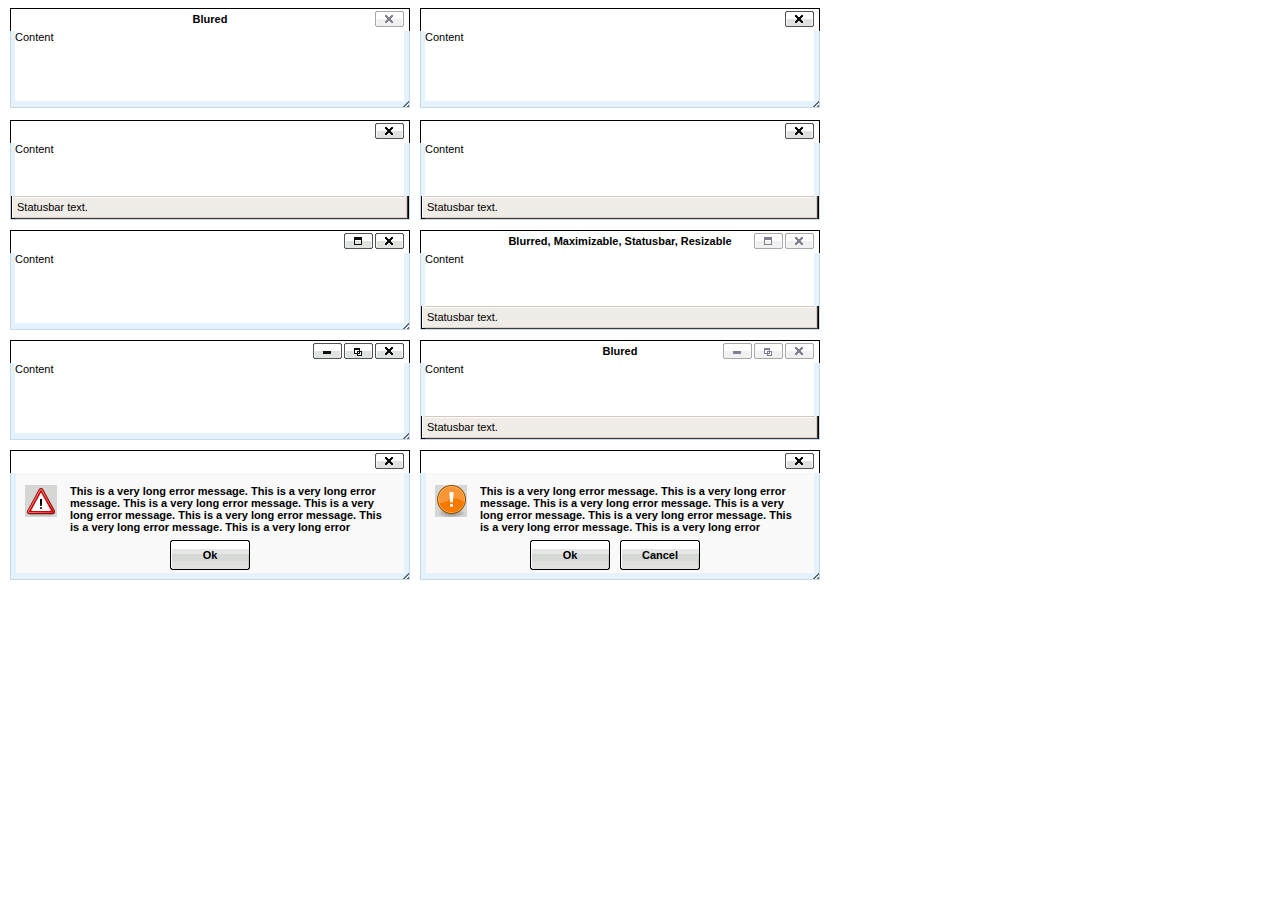
<file: homedir/public_html/wp-includes/js/tinymce/plugins/inlinepopups/template.htm>
<!-- <!DOCTYPE html PUBLIC "-//W3C//DTD XHTML 1.0 Strict//EN" "http://www.w3.org/TR/xhtml1/DTD/xhtml1-strict.dtd"> -->
<html xmlns="http://www.w3.org/1999/xhtml">
<head>
<title>Template for dialogs</title>
<link rel="stylesheet" type="text/css" href="skins/clearlooks2/window.css?ver=359-20131010" />
</head>
<body>

<div class="mceEditor">
	<div class="clearlooks2" style="width:400px; height:100px; left:10px;">
		<div class="mceWrapper">
			<div class="mceTop">
				<div class="mceLeft"></div>
				<div class="mceCenter"></div>
				<div class="mceRight"></div>
				<span>Blured</span>
			</div>

			<div class="mceMiddle">
				<div class="mceLeft"></div>
				<span>Content</span>
				<div class="mceRight"></div>
			</div>

			<div class="mceBottom">
				<div class="mceLeft"></div>
				<div class="mceCenter"></div>
				<div class="mceRight"></div>
				<span>Statusbar text.</span>
			</div>

			<a class="mceMove" href="#"></a>
			<a class="mceMin" href="#"></a>
			<a class="mceMax" href="#"></a>
			<a class="mceMed" href="#"></a>
			<a class="mceClose" href="#"></a>
			<a class="mceResize mceResizeN" href="#"></a>
			<a class="mceResize mceResizeS" href="#"></a>
			<a class="mceResize mceResizeW" href="#"></a>
			<a class="mceResize mceResizeE" href="#"></a>
			<a class="mceResize mceResizeNW" href="#"></a>
			<a class="mceResize mceResizeNE" href="#"></a>
			<a class="mceResize mceResizeSW" href="#"></a>
			<a class="mceResize mceResizeSE" href="#"></a>
		</div>
	</div>

	<div class="clearlooks2" style="width:400px; height:100px; left:420px;">
		<div class="mceWrapper mceMovable mceFocus">
			<div class="mceTop">
				<div class="mceLeft"></div>
				<div class="mceCenter"></div>
				<div class="mceRight"></div>
				<span>Focused</span>
			</div>

			<div class="mceMiddle">
				<div class="mceLeft"></div>
				<span>Content</span>
				<div class="mceRight"></div>
			</div>

			<div class="mceBottom">
				<div class="mceLeft"></div>
				<div class="mceCenter"></div>
				<div class="mceRight"></div>
				<span>Statusbar text.</span>
			</div>

			<a class="mceMove" href="#"></a>
			<a class="mceMin" href="#"></a>
			<a class="mceMax" href="#"></a>
			<a class="mceMed" href="#"></a>
			<a class="mceClose" href="#"></a>
			<a class="mceResize mceResizeN" href="#"></a>
			<a class="mceResize mceResizeS" href="#"></a>
			<a class="mceResize mceResizeW" href="#"></a>
			<a class="mceResize mceResizeE" href="#"></a>
			<a class="mceResize mceResizeNW" href="#"></a>
			<a class="mceResize mceResizeNE" href="#"></a>
			<a class="mceResize mceResizeSW" href="#"></a>
			<a class="mceResize mceResizeSE" href="#"></a>
		</div>
	</div>

	<div class="clearlooks2" style="width:400px; height:100px; left:10px; top:120px;">
		<div class="mceWrapper mceMovable mceFocus mceStatusbar">
			<div class="mceTop">
				<div class="mceLeft"></div>
				<div class="mceCenter"></div>
				<div class="mceRight"></div>
				<span>Statusbar</span>
			</div>

			<div class="mceMiddle">
				<div class="mceLeft"></div>
				<span>Content</span>
				<div class="mceRight"></div>
			</div>

			<div class="mceBottom">
				<div class="mceLeft"></div>
				<div class="mceCenter"></div>
				<div class="mceRight"></div>
				<span>Statusbar text.</span>
			</div>

			<a class="mceMove" href="#"></a>
			<a class="mceMin" href="#"></a>
			<a class="mceMax" href="#"></a>
			<a class="mceMed" href="#"></a>
			<a class="mceClose" href="#"></a>
			<a class="mceResize mceResizeN" href="#"></a>
			<a class="mceResize mceResizeS" href="#"></a>
			<a class="mceResize mceResizeW" href="#"></a>
			<a class="mceResize mceResizeE" href="#"></a>
			<a class="mceResize mceResizeNW" href="#"></a>
			<a class="mceResize mceResizeNE" href="#"></a>
			<a class="mceResize mceResizeSW" href="#"></a>
			<a class="mceResize mceResizeSE" href="#"></a>
		</div>
	</div>

	<div class="clearlooks2" style="width:400px; height:100px; left:420px; top:120px;">
		<div class="mceWrapper mceMovable mceFocus mceStatusbar mceResizable">
			<div class="mceTop">
				<div class="mceLeft"></div>
				<div class="mceCenter"></div>
				<div class="mceRight"></div>
				<span>Statusbar, Resizable</span>
			</div>

			<div class="mceMiddle">
				<div class="mceLeft"></div>
				<span>Content</span>
				<div class="mceRight"></div>
			</div>

			<div class="mceBottom">
				<div class="mceLeft"></div>
				<div class="mceCenter"></div>
				<div class="mceRight"></div>
				<span>Statusbar text.</span>
			</div>

			<a class="mceMove" href="#"></a>
			<a class="mceMin" href="#"></a>
			<a class="mceMax" href="#"></a>
			<a class="mceMed" href="#"></a>
			<a class="mceClose" href="#"></a>
			<a class="mceResize mceResizeN" href="#"></a>
			<a class="mceResize mceResizeS" href="#"></a>
			<a class="mceResize mceResizeW" href="#"></a>
			<a class="mceResize mceResizeE" href="#"></a>
			<a class="mceResize mceResizeNW" href="#"></a>
			<a class="mceResize mceResizeNE" href="#"></a>
			<a class="mceResize mceResizeSW" href="#"></a>
			<a class="mceResize mceResizeSE" href="#"></a>
		</div>
	</div>

	<div class="clearlooks2" style="width:400px; height:100px; left:10px; top:230px;">
		<div class="mceWrapper mceMovable mceFocus mceResizable mceMaximizable">
			<div class="mceTop">
				<div class="mceLeft"></div>
				<div class="mceCenter"></div>
				<div class="mceRight"></div>
				<span>Resizable, Maximizable</span>
			</div>

			<div class="mceMiddle">
				<div class="mceLeft"></div>
				<span>Content</span>
				<div class="mceRight"></div>
			</div>

			<div class="mceBottom">
				<div class="mceLeft"></div>
				<div class="mceCenter"></div>
				<div class="mceRight"></div>
				<span>Statusbar text.</span>
			</div>

			<a class="mceMove" href="#"></a>
			<a class="mceMin" href="#"></a>
			<a class="mceMax" href="#"></a>
			<a class="mceMed" href="#"></a>
			<a class="mceClose" href="#"></a>
			<a class="mceResize mceResizeN" href="#"></a>
			<a class="mceResize mceResizeS" href="#"></a>
			<a class="mceResize mceResizeW" href="#"></a>
			<a class="mceResize mceResizeE" href="#"></a>
			<a class="mceResize mceResizeNW" href="#"></a>
			<a class="mceResize mceResizeNE" href="#"></a>
			<a class="mceResize mceResizeSW" href="#"></a>
			<a class="mceResize mceResizeSE" href="#"></a>
		</div>
	</div>

	<div class="clearlooks2" style="width:400px; height:100px; left:420px; top:230px;">
		<div class="mceWrapper mceMovable mceStatusbar mceResizable mceMaximizable">
			<div class="mceTop">
				<div class="mceLeft"></div>
				<div class="mceCenter"></div>
				<div class="mceRight"></div>
				<span>Blurred, Maximizable, Statusbar, Resizable</span>
			</div>

			<div class="mceMiddle">
				<div class="mceLeft"></div>
				<span>Content</span>
				<div class="mceRight"></div>
			</div>

			<div class="mceBottom">
				<div class="mceLeft"></div>
				<div class="mceCenter"></div>
				<div class="mceRight"></div>
				<span>Statusbar text.</span>
			</div>

			<a class="mceMove" href="#"></a>
			<a class="mceMin" href="#"></a>
			<a class="mceMax" href="#"></a>
			<a class="mceMed" href="#"></a>
			<a class="mceClose" href="#"></a>
			<a class="mceResize mceResizeN" href="#"></a>
			<a class="mceResize mceResizeS" href="#"></a>
			<a class="mceResize mceResizeW" href="#"></a>
			<a class="mceResize mceResizeE" href="#"></a>
			<a class="mceResize mceResizeNW" href="#"></a>
			<a class="mceResize mceResizeNE" href="#"></a>
			<a class="mceResize mceResizeSW" href="#"></a>
			<a class="mceResize mceResizeSE" href="#"></a>
		</div>
	</div>

	<div class="clearlooks2" style="width:400px; height:100px; left:10px; top:340px;">
		<div class="mceWrapper mceMovable mceFocus mceResizable mceMaximized mceMinimizable mceMaximizable">
			<div class="mceTop">
				<div class="mceLeft"></div>
				<div class="mceCenter"></div>
				<div class="mceRight"></div>
				<span>Maximized, Maximizable, Minimizable</span>
			</div>

			<div class="mceMiddle">
				<div class="mceLeft"></div>
				<span>Content</span>
				<div class="mceRight"></div>
			</div>

			<div class="mceBottom">
				<div class="mceLeft"></div>
				<div class="mceCenter"></div>
				<div class="mceRight"></div>
				<span>Statusbar text.</span>
			</div>

			<a class="mceMove" href="#"></a>
			<a class="mceMin" href="#"></a>
			<a class="mceMax" href="#"></a>
			<a class="mceMed" href="#"></a>
			<a class="mceClose" href="#"></a>
			<a class="mceResize mceResizeN" href="#"></a>
			<a class="mceResize mceResizeS" href="#"></a>
			<a class="mceResize mceResizeW" href="#"></a>
			<a class="mceResize mceResizeE" href="#"></a>
			<a class="mceResize mceResizeNW" href="#"></a>
			<a class="mceResize mceResizeNE" href="#"></a>
			<a class="mceResize mceResizeSW" href="#"></a>
			<a class="mceResize mceResizeSE" href="#"></a>
		</div>
	</div>

	<div class="clearlooks2" style="width:400px; height:100px; left:420px; top:340px;">
		<div class="mceWrapper mceMovable mceStatusbar mceResizable mceMaximized mceMinimizable mceMaximizable">
			<div class="mceTop">
				<div class="mceLeft"></div>
				<div class="mceCenter"></div>
				<div class="mceRight"></div>
				<span>Blured</span>
			</div>

			<div class="mceMiddle">
				<div class="mceLeft"></div>
				<span>Content</span>
				<div class="mceRight"></div>
			</div>

			<div class="mceBottom">
				<div class="mceLeft"></div>
				<div class="mceCenter"></div>
				<div class="mceRight"></div>
				<span>Statusbar text.</span>
			</div>

			<a class="mceMove" href="#"></a>
			<a class="mceMin" href="#"></a>
			<a class="mceMax" href="#"></a>
			<a class="mceMed" href="#"></a>
			<a class="mceClose" href="#"></a>
			<a class="mceResize mceResizeN" href="#"></a>
			<a class="mceResize mceResizeS" href="#"></a>
			<a class="mceResize mceResizeW" href="#"></a>
			<a class="mceResize mceResizeE" href="#"></a>
			<a class="mceResize mceResizeNW" href="#"></a>
			<a class="mceResize mceResizeNE" href="#"></a>
			<a class="mceResize mceResizeSW" href="#"></a>
			<a class="mceResize mceResizeSE" href="#"></a>
		</div>
	</div>

	<div class="clearlooks2" style="width:400px; height:130px; left:10px; top:450px;">
		<div class="mceWrapper mceMovable mceFocus mceModal mceAlert">
			<div class="mceTop">
				<div class="mceLeft"></div>
				<div class="mceCenter"></div>
				<div class="mceRight"></div>
				<span>Alert</span>
			</div>

			<div class="mceMiddle">
				<div class="mceLeft"></div>
				<span>
					This is a very long error message. This is a very long error message.
					This is a very long error message. This is a very long error message.
					This is a very long error message. This is a very long error message.
					This is a very long error message. This is a very long error message.
					This is a very long error message. This is a very long error message.
					This is a very long error message. This is a very long error message.
				</span>
				<div class="mceRight"></div>
				<div class="mceIcon"></div>
			</div>

			<div class="mceBottom">
				<div class="mceLeft"></div>
				<div class="mceCenter"></div>
				<div class="mceRight"></div>
			</div>

			<a class="mceMove" href="#"></a>
			<a class="mceButton mceOk" href="#">Ok</a>
			<a class="mceClose" href="#"></a>
		</div>
	</div>

	<div class="clearlooks2" style="width:400px; height:130px; left:420px; top:450px;">
		<div class="mceWrapper mceMovable mceFocus mceModal mceConfirm">
			<div class="mceTop">
				<div class="mceLeft"></div>
				<div class="mceCenter"></div>
				<div class="mceRight"></div>
				<span>Confirm</span>
			</div>

			<div class="mceMiddle">
				<div class="mceLeft"></div>
				<span>
					This is a very long error message. This is a very long error message.
					This is a very long error message. This is a very long error message.
					This is a very long error message. This is a very long error message.
					This is a very long error message. This is a very long error message.
					This is a very long error message. This is a very long error message.
					This is a very long error message. This is a very long error message.
					</span>
				<div class="mceRight"></div>
				<div class="mceIcon"></div>
			</div>

			<div class="mceBottom">
				<div class="mceLeft"></div>
				<div class="mceCenter"></div>
				<div class="mceRight"></div>
			</div>

			<a class="mceMove" href="#"></a>
			<a class="mceButton mceOk" href="#">Ok</a>
			<a class="mceButton mceCancel" href="#">Cancel</a>
			<a class="mceClose" href="#"></a>
		</div>
	</div>
</div>

</body>
</html>
</file>
<file: homedir/public_html/layout-styles.css>
html,body {
  height: 100%;
}

* {
    -moz-box-sizing: border-box;
}

body {
  background-color: #ededed;
  color: #424242;
  margin: 0;
  font-family:"Helvetica Neue",Helvetica,Arial,sans-serif;
  font-size:14px;
  line-height:1.428571429;
}

h1,h2,h3,h4,h5,h6,.h1,.h2,.h3,.h4,.h5,.h6{font-family:"HelveticaNeue-Light","Helvetica Neue Light","Helvetica Neue",Helvetica,Arial,"Lucida Grande",sans-serif;font-weight:normal;line-height:1.1;color:#333}h1 small,h2 small,h3 small,h4 small,h5 small,h6 small,.h1 small,.h2 small,.h3 small,.h4 small,.h5 small,.h6 small{font-weight:normal;line-height:1}
h1,.h1{font-size:45px;line-height:48px}
h2,.h2{font-size:36px;line-height:42px}
h3,.h3{font-size:28px;line-height:36px}
h4,.h4{font-size:24px;line-height:25px}
h5,.h5{font-size:20px;line-height:24px}
h6,.h6{font-size:18px;line-height:24px}

a{color:#3282e6;}
a:hover,a:focus{color:#165db5;text-decoration:underline}

.text-center{text-align:center}

.wrap {
  min-height: 100%;
  .display: table;
  .height: 100%;
}

.top-bar {
  height: 20px;
  background: #71a100;
  background: url([data-uri]);
  background: -moz-linear-gradient(top,  #71a100 0%, #6fa100 100%);
  background: -webkit-gradient(linear, left top, left bottom, color-stop(0%,#71a100), color-stop(100%,#6fa100));
  background: -webkit-linear-gradient(top,  #71a100 0%,#6fa100 100%);
  background: -o-linear-gradient(top,  #71a100 0%,#6fa100 100%);
  background: -ms-linear-gradient(top,  #71a100 0%,#6fa100 100%);
  background: linear-gradient(to bottom,  #71a100 0%,#6fa100 100%);
  filter: progid:DXImageTransform.Microsoft.gradient( startColorstr='#71a100', endColorstr='#6fa100',GradientType=0 );
}

:root .top-bar {
  filter: none \0/IE9;
}

.welcome-container {
  width: 500px;
  margin: 0 auto;
  overflow: auto;
  padding-bottom: 60px;
}

.coming-soon-wrap {
  margin-top: 90px;
}

.frowny-face {
  text-align: center;
  font-size: 130px;
  color: #919191;
  line-height: 1.1;
  margin-top: 90px;
  margin-bottom: 70px;
}

.welcome-container h1 {
  margin-bottom: 1em;
}

.btn-primary {
    background-color: #7FB141;
    border-color: #648C33;
    color: #FFFFFF;
}

input, button, select, textarea {
    font-family: inherit;
    font-size: inherit;
    line-height: inherit;
}
button, html input[type="button"], input[type="reset"], input[type="submit"] {
    cursor: pointer;
}
button, select {
    text-transform: none;
}
button, input {
    line-height: normal;
}
button, input, select, textarea {
    font-family: inherit;
    font-size: 100%;
    margin: 0;
}

.btn {
    -moz-border-bottom-colors: none;
    -moz-border-left-colors: none;
    -moz-border-right-colors: none;
    -moz-border-top-colors: none;
    border-color: transparent;
    border-image: none;
    border-radius: 0 0 0 0;
    border-style: solid;
    border-width: 0 0 3px;
    cursor: pointer;
    display: inline-block;
    font-size: 14px;
    font-weight: 300;
    line-height: 1.42857;
    margin-bottom: 0;
    padding: 8px 20px;
    text-align: center;
    vertical-align: middle;
    white-space: nowrap;
    text-decoration: none;
}

.btn-primary {
    background-color: #7FB141;
    border-color: #648C33;
    color: #FFFFFF;
}


.btn-primary:hover, 
.btn-primary:focus, 
.btn-primary:active, 
.btn-primary.active {
    background-color: #729E3A;
    border-color: #496626;
    color: #fff;
}

.btn:hover, 
.btn:focus {
    text-decoration: none;
}

.login-container {
  text-align: right;
  margin: 20px;
}

.footer {
  position: relative;
  margin-top: -60px; /* negative value of footer height */
  height: 60px;
  clear:both;
  text-align: center;
  font-size: 14px;
}
</file>
<file: homedir/public_html/signin.css>
body {
  padding-top: 40px;
  padding-bottom: 40px;
  background-color: #eee;
  background: url(img/bgimageco.jpg) no-repeat center center fixed;
}


.signin-table h2 {
  font-size: 40px;
  margin-bottom: 30px;

}

.signin-table td {
  color: #fff;
  text-shadow: 0 1px 2px rgba(0,0,0,.6)!important;
}

.signin-table p {
  font-size: 16px;
  color: #fff;
  text-shadow: 0 1px 2px rgba(0,0,0,.6);
}

.signin-button {
  color:#fff;
  background-color:#ff2738;
  border-color:#c0222e;
  margin-top: 10px;
  margin-right: -20px;
  padding-left: 15px;
  padding-right : 15px;
  }

.signin-button:hover,.signin-button:focus,.signin-button:active,.signin-button.active,.open .dropdown-toggle.signin-button {
  color:#fff;
  background-color:#c0222e;
  border-color:#891a23;
  text-decoration: none;
  }
</file>
<file: homedir/public_html/carousel.css>
/* GLOBAL STYLES
-------------------------------------------------- */
/* Padding below the footer and lighter body text */

body {
  padding-bottom: 40px;
  color: #5a5a5a;
  height: 100%;
}



/* CUSTOMIZE THE NAVBAR
-------------------------------------------------- */

/* Special class on .container surrounding .navbar, used for positioning it into place. *
.navbar-wrapper {
  position: absolute;
  top: 0;
  left: 0;
  right: 0;
  z-index: 20;
}

/* Flip around the padding for proper display in narrow viewports *
.navbar-wrapper .container {
  padding-left: 0;
  padding-right: 0;
}
.navbar-wrapper .navbar {
  padding-left: 15px;
  padding-right: 15px;
}*/

.header {
  padding-left: 250px;
  margin-top: 20px;
  color: #5a5a5a;
}

.navbar-static-top {
  /*margin-bottom: 19px;*/
  position: absolute;
  top: 0;
  left: 0;
  right: 0;
  z-index: 20;
  padding-left: 15px;
  padding-right: 15px;
}

/* CUSTOMIZE THE CAROUSEL
-------------------------------------------------- */

/* Carousel base class */
.carousel {
  height: 500px;
  margin-bottom: 60px;
}
/* Since positioning the image, we need to help out the caption */
.carousel-caption {
  z-index: 10;
}

/* Declare heights because of positioning of img element */
.carousel .item {
  height: 500px;
  background-color: #777;
}
.carousel-inner > .item > img {
  position: absolute;
  top: 0;
  left: 0;
  min-width: 100%;
  margin-top: -15%;
}



/* MARKETING CONTENT
-------------------------------------------------- */

/* Pad the edges of the mobile views a bit */
.marketing {
  padding-left: 15px;
  padding-right: 15px;
}

/* Center align the text within the three columns below the carousel */
.marketing .col-lg-4 {
  text-align: center;
  margin-bottom: 20px;
}
.marketing h2 {
  font-weight: normal;
}
.marketing .col-lg-4 p {
  margin-left: 10px;
  margin-right: 10px;
}


/* Featurettes
------------------------- */

.featurette-divider {
  margin: 80px 0; /* Space out the Bootstrap <hr> more */
}

/* Thin out the marketing headings */
.featurette-heading {
  font-weight: 300;
  line-height: 1;
  letter-spacing: -1px;
}



/* RESPONSIVE CSS
-------------------------------------------------- */

@media (min-width: 768px) {

  /* Remove the edge padding needed for mobile */
  .marketing {
    padding-left: 0;
    padding-right: 0;
  }

  /* Navbar positioning foo */
  .navbar-wrapper {
    margin-top: 20px;
  }

  .navbar-wrapper .container {
    padding-left:  15px;
    padding-right: 15px;
  }
  .navbar-wrapper .navbar {
    padding-left:  0;
    padding-right: 0;
  }

  /* The navbar becomes detached from the top, so we round the corners */
  .navbar-wrapper .navbar {
    border-radius: 4px;
  }

  /* Bump up size of carousel content */
  .carousel-caption p {
    margin-bottom: 20px;
    font-size: 21px;
    line-height: 1.4;
  }

  .featurette-heading {
    font-size: 50px;
  }

}

@media (min-width: 992px) {
  .featurette-heading {
    margin-top: 120px;
  }
}

#wrap {
  height: 100%;
  /* Negative indent footer by its height */
  margin: -35px auto 0px;
  /* Pad bottom by footer height */
  padding: 0 0 60px;
}

#blanket {
   background-color:#111;
   opacity: 0.65;
   *background:none;
   position:absolute;
   z-index: 9001;
   top:0px;
   left:0px;
   width:100%;
}
</file>
<file: homedir/public_html/signin-students.css>
body {
  padding-top: 40px;
  padding-bottom: 40px;
  background-color: #eee;
  background: url(img/bgimagestu.jpg) no-repeat center center fixed;
}
/*
.signin-table h2 {
  font-size: 40px;
  margin-bottom: 30px;
  color: #fff;

}

.signin-table td {
  color: #fff;
  text-shadow: 0 1px 2px rgba(0,0,0,.6)!important;
}

.signin-table p {
  font-size: 16px;
  color: #fff;
  text-shadow: 0 1px 2px rgba(0,0,0,.6);
}

.signin-button {
  color:#fff;
  background-color:#ff2738;
  border-color:#c0222e;
  margin-top: 10px;
  margin-right: -20px;
  padding-left: 15px;
  padding-right : 15px;
  }

.signin-button:hover,.signin-button:focus,.signin-button:active,.signin-button.active,.open .dropdown-toggle.signin-button {
  color:#fff;
  background-color:#c0222e;
  border-color:#891a23;
  text-decoration: none;
  }

.signup-form {
	background-color: rgba(0,0,0,0.8);
	width:550px;
	height:850px;
	padding: 20px;
}

.signup-form p {
	color: #fff;
}

*/


/*basic reset*/
* {margin: 0; padding: 0;}


/*form styles*/
#msform {
	width: 800px;
	margin: 100px auto;
	text-align: center;
	position: relative;
}

/*#msform label {
	float: left;
}*/

#msform fieldset {
	background: rgba(255,255,255,.8);
	border: 0 none;
	border-radius: 3px;
	box-shadow: 0 0 15px 1px rgba(0, 0, 0, 0.4);
	padding: 20px 30px;
	
	box-sizing: border-box;
	width: 80%;
	margin: 0 10%;
	
	/*stacking fieldsets above each other*/
	position: absolute;
}
/*Hide all except first fieldset*/
#msform fieldset:not(:first-of-type) {
	display: none;
}
/*inputs*/
#msform input, #msform textarea {
	padding: 15px;
	border: 1px solid #ccc;
	border-radius: 3px;
	margin-bottom: 10px;
	width: 100%;
	box-sizing: border-box;
	color: #2C3E50;
	font-size: 13px;
}
/*buttons*/
#msform .action-button {
	width: 100px;
	background: #ff2738;
	font-weight: bold;
	color: white;
	border: 0 none;
	border-radius: 1px;
	cursor: pointer;
	padding: 10px 5px;
	margin: 10px 5px;
}
#msform .action-button:hover, #msform .action-button:focus {
	box-shadow: 0 0 0 2px white, 0 0 0 3px #ff2738;
}
/*headings*/
.fs-title {
	font-size: 32px;
	text-transform: uppercase;
	color: #2C3E50;
	margin-bottom: 10px;
}
.fs-subtitle {
	font-weight: normal;
	font-size: 15px;
	color: #666;
	margin-bottom: 20px;
}
/*progressbar*/
#progressbar {
	margin-bottom: 30px;
	overflow: hidden;
	/*CSS counters to number the steps*/
	counter-reset: step;
}
#progressbar li {
	list-style-type: none;
	color: white;
	font-size: 12px;
	text-shadow: 0 1px 2px rgba(0,0,0,.6);
	width: 33.33%;
	float: left;
	position: relative;
}
#progressbar li:before {
	content: counter(step);
	counter-increment: step;
	width: 20px;
	line-height: 20px;
	display: block;
	font-size: 10px;
	color: #333;
	background: white;
	border-radius: 3px;
	margin: 0 auto 5px auto;
}
/*progressbar connectors*/
#progressbar li:after {
	content: '';
	width: 100%;
	height: 2px;
	background: white;
	position: absolute;
	left: -50%;
	top: 9px;
	z-index: -1; /*put it behind the numbers*/
}
#progressbar li:first-child:after {
	/*connector not needed before the first step*/
	content: none; 
}
/*marking active/completed steps green*/
/*The number of the step and the connector before it = green*/
#progressbar li.active:before,  #progressbar li.active:after{
	background: #ff2738;
	color: white;
}
</file>
<file: homedir/public_html/wp-content/themes/twentyfourteen/genericons/genericons.css>
/**

	Genericons Helper CSS

*/


/**
 * The font was graciously generated by Font Squirrel (http://www.fontsquirrel.com). We love those guys.
 */

@font-face {
    font-family: 'Genericons';
    src: url('font/genericons-regular-webfont.eot');
}

@font-face {
    font-family: 'Genericons';
    src: url([data-uri]) format('woff'),
         url('font/genericons-regular-webfont.ttf') format('truetype'),
         url('font/genericons-regular-webfont.svg#genericonsregular') format('svg');
    font-weight: normal;
    font-style: normal;
}


/**
 * All Genericons
 */

.genericon {
	display: inline-block;
	width: 16px;
	height: 16px;
	-webkit-font-smoothing: antialiased;
	font-size: 16px;
	line-height: 1;
	font-family: 'Genericons';
	text-decoration: inherit;
	font-weight: normal;
	font-style: normal;
	vertical-align: top;
}

/**
 * IE7 and IE6 hacks
 */

.genericon {
	*overflow: auto;
	*zoom: 1;
	*display: inline;
}

/**
 * Individual icons
 */

/* Post formats */
.genericon-standard:before {        content: '\f100'; }
.genericon-aside:before {           content: '\f101'; }
.genericon-image:before {           content: '\f102'; }
.genericon-gallery:before {         content: '\f103'; }
.genericon-video:before {           content: '\f104'; }
.genericon-status:before {          content: '\f105'; }
.genericon-quote:before {           content: '\f106'; }
.genericon-link:before {            content: '\f107'; }
.genericon-chat:before {            content: '\f108'; }
.genericon-audio:before {           content: '\f109'; }

/* Social icons */
.genericon-github:before {          content: '\f200'; }
.genericon-dribbble:before {        content: '\f201'; }
.genericon-twitter:before {         content: '\f202'; }
.genericon-facebook:before {        content: '\f203'; }
.genericon-facebook-alt:before {    content: '\f204'; }
.genericon-wordpress:before {       content: '\f205'; }
.genericon-googleplus:before {      content: '\f206'; }
.genericon-linkedin:before {        content: '\f207'; }
.genericon-linkedin-alt:before {    content: '\f208'; }
.genericon-pinterest:before {       content: '\f209'; }
.genericon-pinterest-alt:before {   content: '\f210'; }
.genericon-flickr:before {          content: '\f211'; }
.genericon-vimeo:before {           content: '\f212'; }
.genericon-youtube:before {         content: '\f213'; }
.genericon-tumblr:before {          content: '\f214'; }
.genericon-instagram:before {       content: '\f215'; }
.genericon-codepen:before {         content: '\f216'; }
.genericon-polldaddy:before {       content: '\f217'; }
.genericon-googleplus-alt:before {  content: '\f218'; }
.genericon-path:before {            content: '\f219'; }
.genericon-skype:before {           content: '\f220'; }
.genericon-digg:before {            content: '\f221'; }
.genericon-reddit:before {          content: '\f222'; }
.genericon-stumbleupon:before {     content: '\f223'; }
.genericon-pocket:before {          content: '\f224'; }

/* Meta icons */
.genericon-comment:before {         content: '\f300'; }
.genericon-category:before {        content: '\f301'; }
.genericon-tag:before {             content: '\f302'; }
.genericon-time:before {            content: '\f303'; }
.genericon-user:before {            content: '\f304'; }
.genericon-day:before {             content: '\f305'; }
.genericon-week:before {            content: '\f306'; }
.genericon-month:before {           content: '\f307'; }
.genericon-pinned:before {          content: '\f308'; }

/* Other icons */
.genericon-search:before {          content: '\f400'; }
.genericon-unzoom:before {          content: '\f401'; }
.genericon-zoom:before {            content: '\f402'; }
.genericon-show:before {            content: '\f403'; }
.genericon-hide:before {            content: '\f404'; }
.genericon-close:before {           content: '\f405'; }
.genericon-close-alt:before {       content: '\f406'; }
.genericon-trash:before {           content: '\f407'; }
.genericon-star:before {            content: '\f408'; }
.genericon-home:before {            content: '\f409'; }
.genericon-mail:before {            content: '\f410'; }
.genericon-edit:before {            content: '\f411'; }
.genericon-reply:before {           content: '\f412'; }
.genericon-feed:before {            content: '\f413'; }
.genericon-warning:before {         content: '\f414'; }
.genericon-share:before {           content: '\f415'; }
.genericon-attachment:before {      content: '\f416'; }
.genericon-location:before {        content: '\f417'; }
.genericon-checkmark:before {       content: '\f418'; }
.genericon-menu:before {            content: '\f419'; }
.genericon-refresh:before {         content: '\f420'; }
.genericon-minimize:before {        content: '\f421'; }
.genericon-maximize:before {        content: '\f422'; }
.genericon-404:before {             content: '\f423'; }
.genericon-spam:before {            content: '\f424'; }
.genericon-summary:before {         content: '\f425'; }
.genericon-cloud:before {           content: '\f426'; }
.genericon-key:before {             content: '\f427'; }
.genericon-dot:before {             content: '\f428'; }
.genericon-next:before {            content: '\f429'; }
.genericon-previous:before {        content: '\f430'; }
.genericon-expand:before {          content: '\f431'; }
.genericon-collapse:before {        content: '\f432'; }
.genericon-dropdown:before {        content: '\f433'; }
.genericon-dropdown-left:before {   content: '\f434'; }
.genericon-top:before {             content: '\f435'; }
.genericon-draggable:before {       content: '\f436'; }
.genericon-phone:before {           content: '\f437'; }
.genericon-send-to-phone:before {   content: '\f438'; }
.genericon-plugin:before {          content: '\f439'; }
.genericon-cloud-download:before {  content: '\f440'; }
.genericon-cloud-upload:before {    content: '\f441'; }
.genericon-external:before {        content: '\f442'; }
.genericon-document:before {        content: '\f443'; }
.genericon-book:before {            content: '\f444'; }
.genericon-cog:before {             content: '\f445'; }
.genericon-unapprove:before {       content: '\f446'; }
.genericon-cart:before {            content: '\f447'; }
.genericon-pause:before {           content: '\f448'; }
.genericon-stop:before {            content: '\f449'; }
.genericon-skip-back:before {       content: '\f450'; }
.genericon-skip-ahead:before {      content: '\f451'; }
.genericon-play:before {            content: '\f452'; }
.genericon-tablet:before {          content: '\f453'; }
.genericon-send-to-tablet:before {  content: '\f454'; }
.genericon-info:before {            content: '\f455'; }
.genericon-notice:before {          content: '\f456'; }
.genericon-help:before {            content: '\f457'; }
.genericon-fastforward:before {     content: '\f458'; }
.genericon-rewind:before {          content: '\f459'; }
.genericon-portfolio:before {       content: '\f460'; }
.genericon-heart:before {           content: '\f461'; }
.genericon-code:before {            content: '\f462'; }
.genericon-subscribe:before {       content: '\f463'; }
.genericon-unsubscribe:before {     content: '\f464'; }
.genericon-subscribed:before {      content: '\f465'; }
.genericon-reply-alt:before {       content: '\f466'; }
.genericon-reply-single:before {    content: '\f467'; }
.genericon-flag:before {            content: '\f468'; }
.genericon-print:before {           content: '\f469'; }
.genericon-lock:before {            content: '\f470'; }
.genericon-bold:before {            content: '\f471'; }
.genericon-italic:before {          content: '\f472'; }
.genericon-picture:before {         content: '\f473'; }

/* Generic shapes */
.genericon-uparrow:before {         content: '\f500'; }
.genericon-rightarrow:before {      content: '\f501'; }
.genericon-downarrow:before {       content: '\f502'; }
.genericon-leftarrow:before {       content: '\f503'; }
</file>
<file: homedir/public_html/wp-includes/js/tinymce/plugins/inlinepopups/skins/clearlooks2/window.css>
/* Clearlooks 2 */

/* Reset */
.clearlooks2, .clearlooks2 div, .clearlooks2 span, .clearlooks2 a {vertical-align:baseline; text-align:left; position:absolute; border:0; padding:0; margin:0; background:transparent; font-family:Arial,Verdana; font-size:11px; color:#000; text-decoration:none; font-weight:normal; width:auto; height:auto; overflow:hidden; display:block}

/* General */
.clearlooks2 {position:absolute; direction:ltr}
.clearlooks2 .mceWrapper {position:static}
.mceEventBlocker {position:fixed; left:0; top:0; background:url(img/horizontal.gif) no-repeat 0 -75px; width:100%; height:100%}
.clearlooks2 .mcePlaceHolder {border:1px solid #000; background:#888; top:0; left:0; opacity:0.5; -ms-filter:'alpha(opacity=50)'; filter:alpha(opacity=50)}
.clearlooks2_modalBlocker {position:fixed; left:0; top:0; width:100%; height:100%; background:#FFF; opacity:0.6; -ms-filter:'alpha(opacity=60)'; filter:alpha(opacity=60); display:none}

/* Top */
.clearlooks2 .mceTop, 
.clearlooks2 .mceTop div {
	top:0; 
	width:100%; 
	height:23px
}
.clearlooks2 .mceTop .mceLeft {
	width:55%; 
	background-image: none;
	border-style: solid none none solid;
	border-width: 1px;
}
.clearlooks2 .mceTop .mceCenter {
}
.clearlooks2 .mceTop .mceRight {
	right:0; 
	width:55%; 
	height:23px; 
	background-image: none;
	border-style: solid solid none none;
	border-width: 1px;
}
.clearlooks2 .mceTop span {
	width:100%;
	font: 12px/20px bold "Lucida Grande","Lucida Sans Unicode",Tahoma,Verdana,sans-serif;
	text-align:center; 
	vertical-align:middle; 
	line-height:23px; 
	font-weight:bold;
}
.clearlooks2 .mceFocus .mceTop .mceLeft {
	background-image: none;
	border-style: solid none none solid;
	border-width: 1px;
}
.clearlooks2 .mceFocus .mceTop .mceCenter {
}
.clearlooks2 .mceFocus .mceTop .mceRight {
	background-image: none;
	border-style: solid solid none none;
	border-width: 1px;
}
.clearlooks2 .mceFocus .mceTop span {
color:#FFF
}

/* Middle */
.clearlooks2 .mceMiddle, .clearlooks2 .mceMiddle div {top:0}
.clearlooks2 .mceMiddle {width:100%; height:100%; clip:rect(23px auto auto auto)}
.clearlooks2 .mceMiddle .mceLeft {left:0; width:5px; height:100%; background:#E4F2FD;border-left:1px solid #c6d9e9}
.clearlooks2 .mceMiddle span {top:23px; left:5px; width:100%; height:100%; background:#FFF}
.clearlooks2 .mceMiddle .mceRight {right:0; width:5px; height:100%; background:#E4F2FD;border-right:1px solid #c6d9e9}

/* Bottom */
.clearlooks2 .mceBottom, .clearlooks2 .mceBottom div {height:6px}
.clearlooks2 .mceBottom {left:0; bottom:0; width:100%;background:#E4F2FD;border-bottom:1px solid #c6d9e9}
.clearlooks2 .mceBottom div {top:0}
.clearlooks2 .mceBottom .mceLeft {left:0; width:5px; background:#E4F2FD  ;border-left:1px solid #c6d9e9}
.clearlooks2 .mceBottom .mceCenter {left:5px; width:100%}
.clearlooks2 .mceBottom .mceRight {right:0; width:6px; background:#E4F2FD url(img/drag.gif) no-repeat;border-right:1px solid #c6d9e9}
.clearlooks2 .mceBottom span {display:none}
.clearlooks2 .mceStatusbar .mceBottom, .clearlooks2 .mceStatusbar .mceBottom div {height:23px}
.clearlooks2 .mceStatusbar .mceBottom .mceLeft {background:url(img/corners.gif) -29px 0}
.clearlooks2 .mceStatusbar .mceBottom .mceCenter {background:url(img/horizontal.gif) 0 -52px}
.clearlooks2 .mceStatusbar .mceBottom .mceRight {background:url(img/corners.gif) -24px 0}
.clearlooks2 .mceStatusbar .mceBottom span {display:block; left:7px; font-family:Arial, Verdana; font-size:11px; line-height:23px}

/* Actions */
.clearlooks2 a {width:29px; height:16px; top:3px;}
.clearlooks2 .mceClose {right:6px; background:url(img/buttons.gif) -87px 0}
.clearlooks2 .mceMin {display:none; right:68px; background:url(img/buttons.gif) 0 0}
.clearlooks2 .mceMed {display:none; right:37px; background:url(img/buttons.gif) -29px 0}
.clearlooks2 .mceMax {display:none; right:37px; background:url(img/buttons.gif) -58px 0}
.clearlooks2 .mceMove {display:none;width:100%;cursor:move;background:url(img/corners.gif) no-repeat -100px -100px}
.clearlooks2 .mceMovable .mceMove {display:block}
.clearlooks2 .mceFocus .mceClose {right:6px; background:url(img/buttons.gif) -87px -16px}
.clearlooks2 .mceFocus .mceMin {right:68px; background:url(img/buttons.gif) 0 -16px}
.clearlooks2 .mceFocus .mceMed {right:37px; background:url(img/buttons.gif) -29px -16px}
.clearlooks2 .mceFocus .mceMax {right:37px; background:url(img/buttons.gif) -58px -16px}
.clearlooks2 .mceFocus .mceClose:hover {right:6px; background:url(img/buttons.gif) -87px -32px}
.clearlooks2 .mceFocus .mceClose:hover {right:6px; background:url(img/buttons.gif) -87px -32px}
.clearlooks2 .mceFocus .mceMin:hover {right:68px; background:url(img/buttons.gif) 0 -32px}
.clearlooks2 .mceFocus .mceMed:hover {right:37px; background:url(img/buttons.gif) -29px -32px}
.clearlooks2 .mceFocus .mceMax:hover {right:37px; background:url(img/buttons.gif) -58px -32px}

/* Resize */
.clearlooks2 .mceResize {top:auto; left:auto; display:none; width:5px; height:5px; background:url(img/horizontal.gif) no-repeat 0 -75px}
.clearlooks2 .mceResizable .mceResize {display:block}
.clearlooks2 .mceResizable .mceMin, .clearlooks2 .mceMax {display:none}
.clearlooks2 .mceMinimizable .mceMin {display:block}
.clearlooks2 .mceMaximizable .mceMax {display:block}
.clearlooks2 .mceMaximized .mceMed {display:block}
.clearlooks2 .mceMaximized .mceMax {display:none}
.clearlooks2 a.mceResizeN {top:0; left:0; width:100%; cursor:n-resize}
.clearlooks2 a.mceResizeNW {top:0; left:0; cursor:nw-resize}
.clearlooks2 a.mceResizeNE {top:0; right:0; cursor:ne-resize}
.clearlooks2 a.mceResizeW {top:0; left:0; height:100%; cursor:w-resize;}
.clearlooks2 a.mceResizeE {top:0; right:0; height:100%; cursor:e-resize}
.clearlooks2 a.mceResizeS {bottom:0; left:0; width:100%; cursor:s-resize}
.clearlooks2 a.mceResizeSW {bottom:0; left:0; cursor:sw-resize}
.clearlooks2 a.mceResizeSE {bottom:0; right:0; cursor:se-resize}

/* Alert/Confirm */
.clearlooks2 .mceButton {font-weight:bold; bottom:10px; width:80px; height:30px; background:url(img/button.gif); line-height:30px; vertical-align:middle; text-align:center; outline:0}
.clearlooks2 .mceMiddle .mceIcon {left:15px; top:35px; width:32px; height:32px}
.clearlooks2 .mceAlert .mceMiddle span, .clearlooks2 .mceConfirm .mceMiddle span {background:transparent;left:60px; top:35px; width:320px; height:50px; font-weight:bold; overflow:auto; white-space:normal}
.clearlooks2 a:hover {font-weight:bold;}
.clearlooks2 .mceAlert .mceMiddle, .clearlooks2 .mceConfirm .mceMiddle {background:#F9F9F9}
.clearlooks2 .mceAlert .mceOk {left:50%; top:auto; margin-left: -40px}
.clearlooks2 .mceAlert .mceIcon {background:url(img/alert.gif)}
.clearlooks2 .mceConfirm .mceOk {left:50%; top:auto; margin-left: -90px}
.clearlooks2 .mceConfirm .mceCancel {left:50%; top:auto}
.clearlooks2 .mceConfirm .mceIcon {background:url(img/confirm.gif)}
</file>
